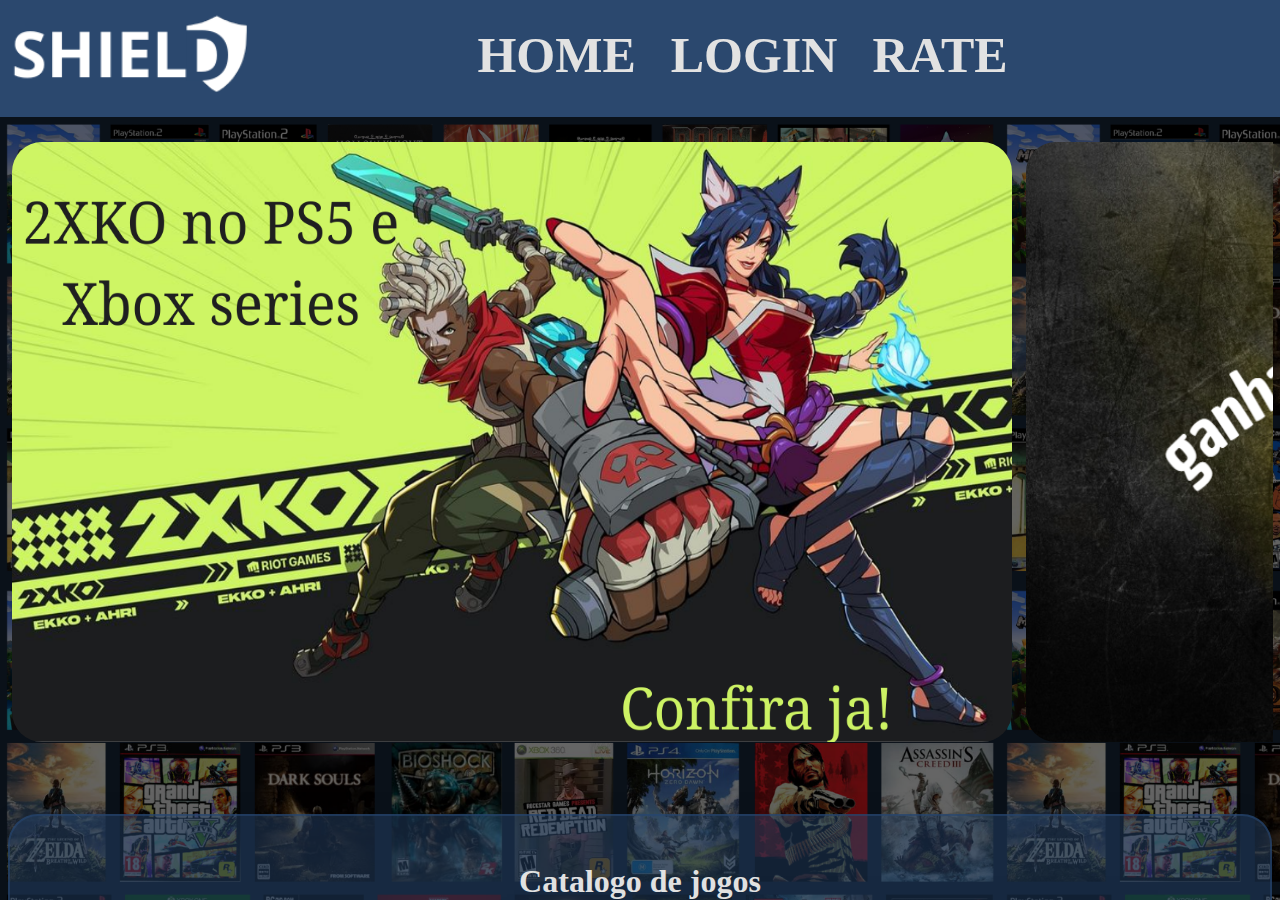
<file: index.html>
<!DOCTYPE html>
<html lang="pt-br">
<head>
    <meta charset="UTF-8">
    <meta name="viewport" content="width=device-width, initial-scale=1.0">
    <title>Shield</title>
    <link rel="icon" href="img/icon.png">
</head>

<frameset rows="13%, *" border="0px" noresize>
    <frame src="nav.html" name="nav">
    <frame src="home.html" name="article">
</frameset>

</html>
</file>
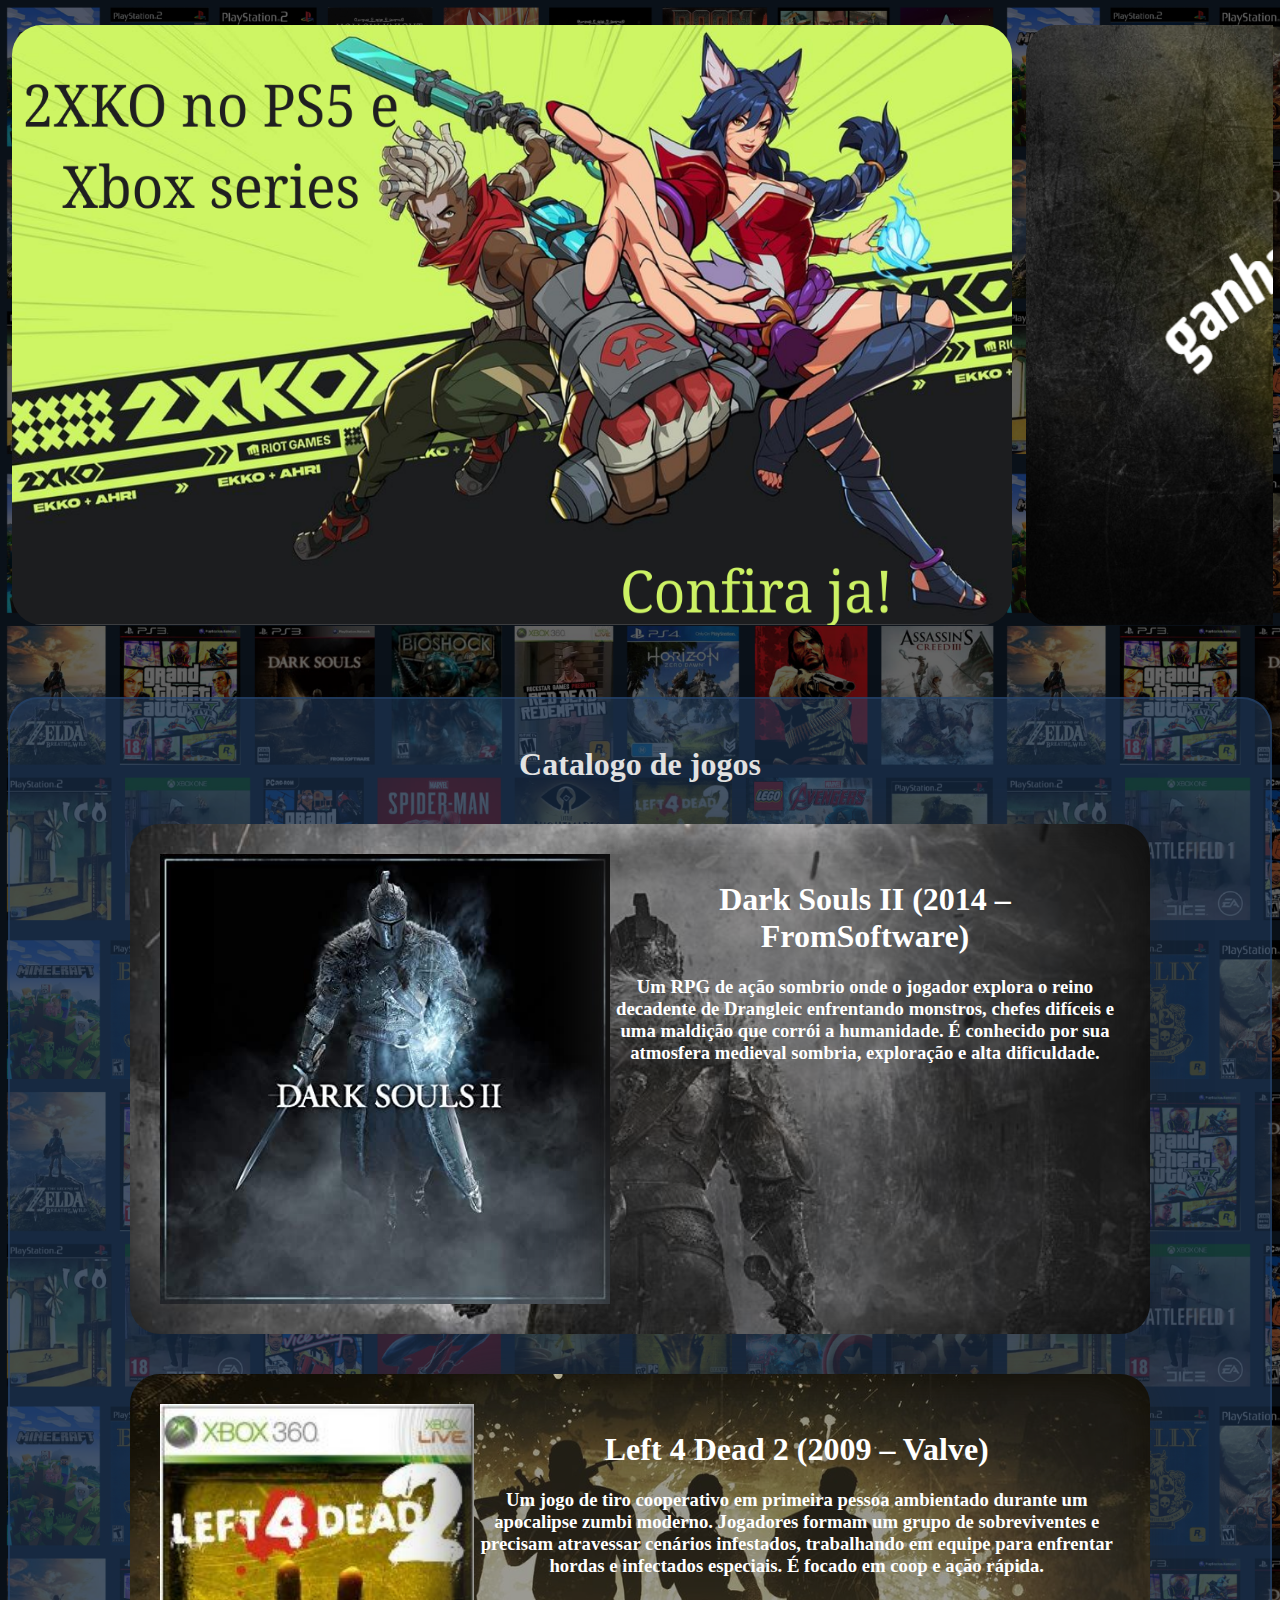
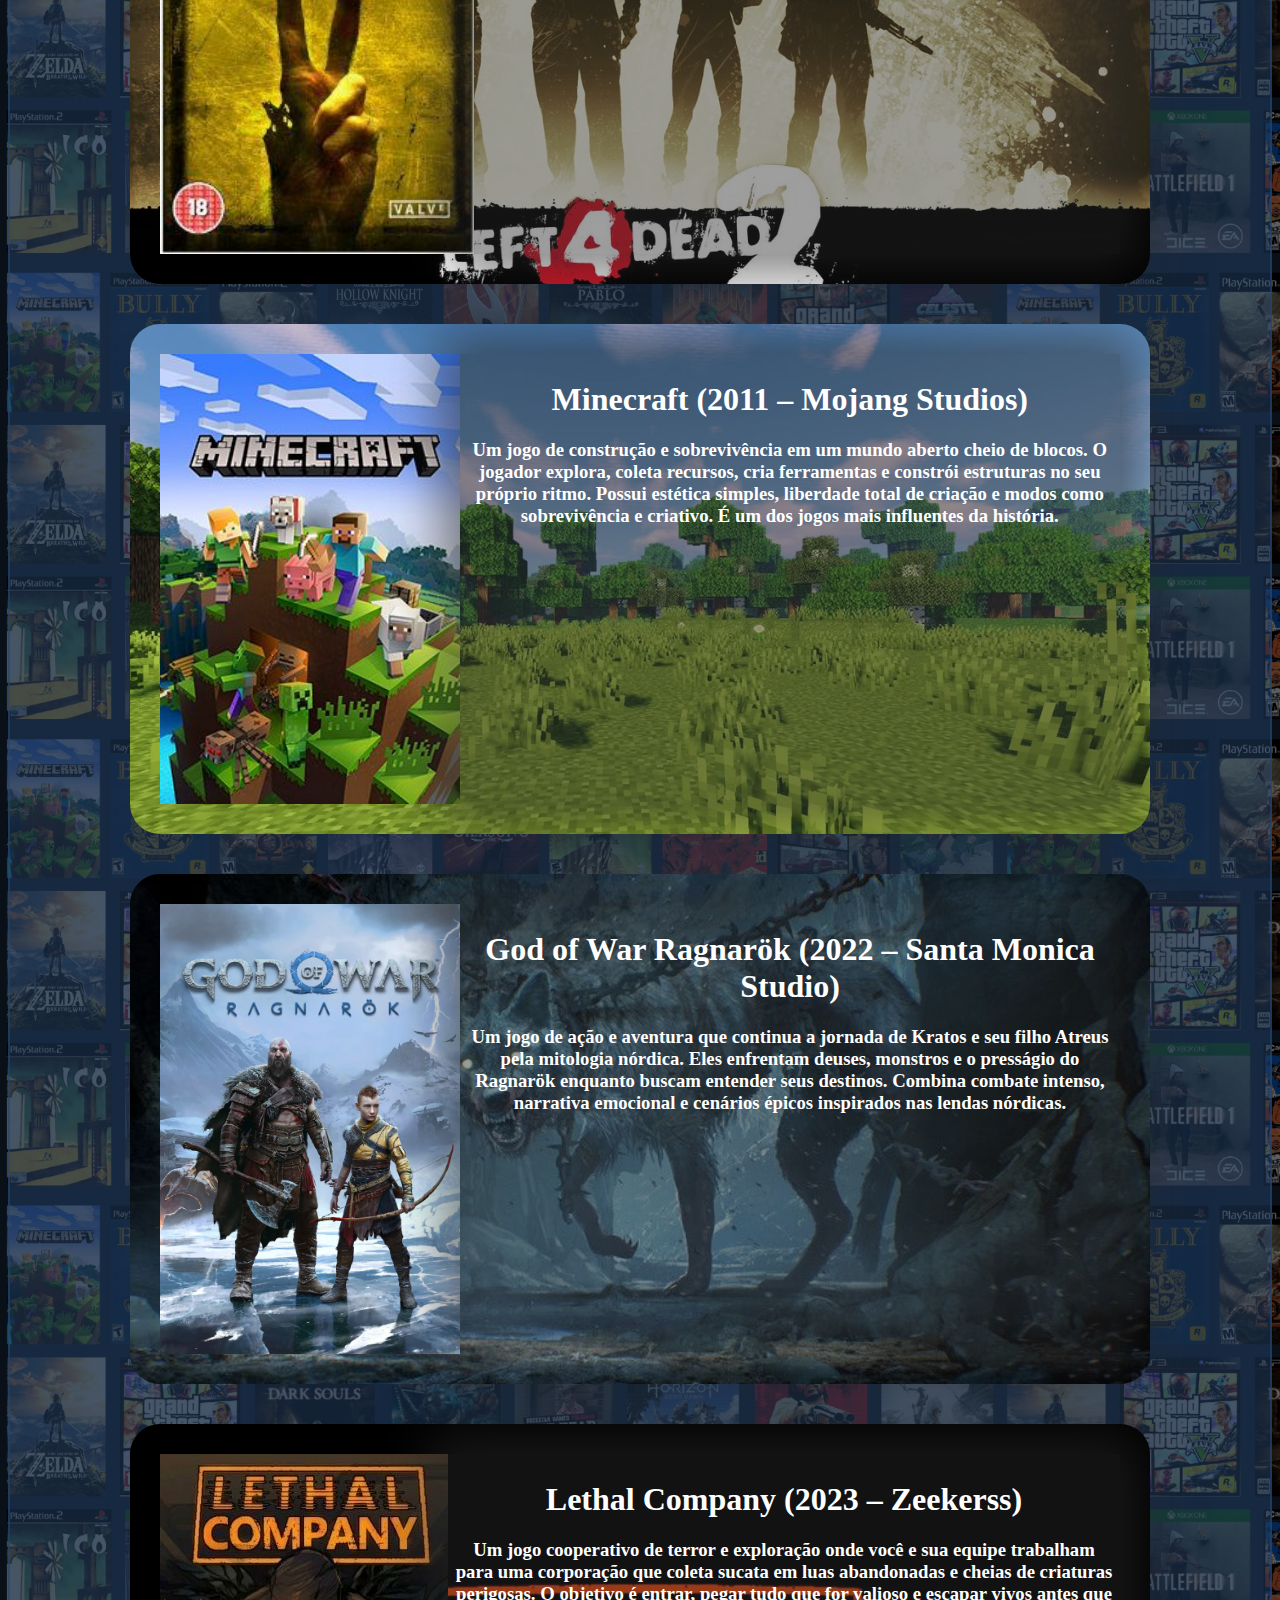
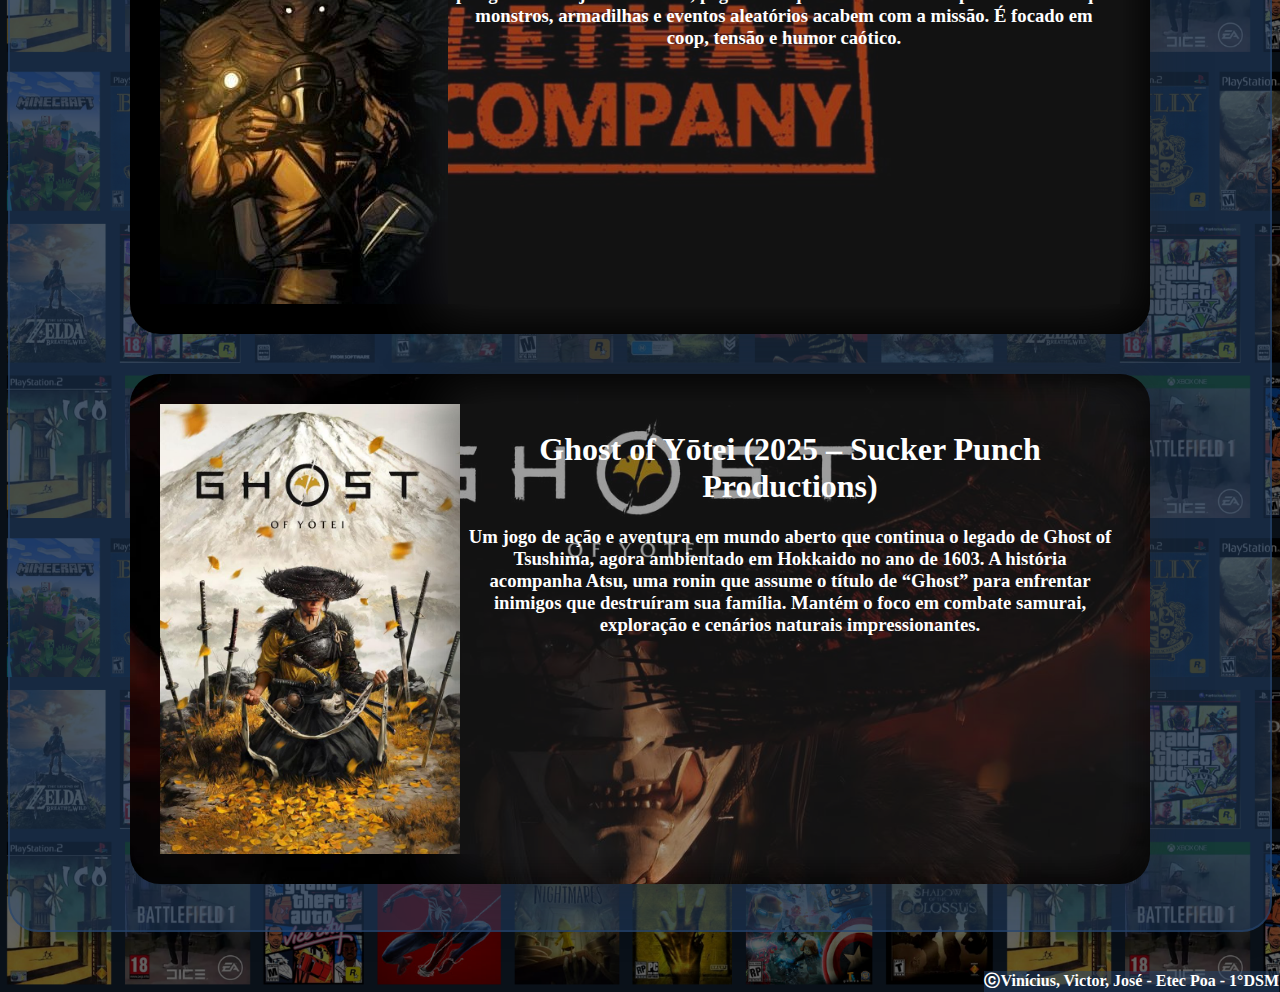
<file: home.html>
<!DOCTYPE html>
<html lang="pt-br">
<head>
    <meta charset="UTF-8">
    <meta name="viewport" content="width=device-width, initial-scale=1.0">
    <title>Document</title>
</head>

<link rel="stylesheet" href="index.css">
<body>

<header>
    <div class="carrossel">
        <div class="grupoC">
            <a target="_blank" href="https://www.gamevicio.com/noticias/2025/12/2xko-ps5-xbox-series-janeiro-2026/"><img src="img/carrosel/2xko.png" alt=""></a>
            <a target="_blank" href="https://store.steampowered.com/news/app/550/view/2801759323340305752?l=portuguese"><img src="img/carrosel/left4Dead.png" alt=""></a>
            <a target="_blank" href="https://flowgames.gg/god-of-war-ragnarok-recebe-conteudo-em-update-gratis/"><img src="img/carrosel/godOfWar.png" alt=""></a>
            <a target="_blank" href="https://flowgames.gg/ghost-of-yotei-tem-otima-estreia-no-metacritc/"><img src="img/carrosel/ghostOfYotei.png" alt=""></a>
            <a target="_blank" href="https://pt.libertycity.net/news/gta-san-andreas/8905-trailer-de-filme-de-grand-theft-auto-san-andreas-feito-por-fs-lanado.html"><img src="img/carrosel/GTAsan.png" alt=""></a>
            <a target="_blank" href="https://flowgames.gg/lethal-company-ganha-nova-atualizacao-com-novidades/"><img src="img/carrosel/lethalCompany.png" alt=""></a>
            <a target="_blank" href="https://www.terra.com.br/gameon/plataformas-e-consoles/40-anos-de-super-mario-bros-o-jogo-que-salvou-a-industria-dos-videogames,3e0f147ae7443d20b68ddead62698d16jonxltqi.html"><img src="img/carrosel/superMarioBros.png" alt=""></a>
            <a target="_blank" href="https://viciados.net/tlof-zelda-ocarina-of-time-pode-receber-remake-breve/"><img src="img/carrosel/theLegendOfZelda.png" alt=""></a>

            <img src="img/carrosel/Mais jogos em breve....png" alt="">
            <!--Copias abaixo-->
            <a target="_blank" href="https://www.gamevicio.com/noticias/2025/12/2xko-ps5-xbox-series-janeiro-2026/"><img src="img/carrosel/2xko.png" alt=""></a>
            <a target="_blank" href="https://store.steampowered.com/news/app/550/view/2801759323340305752?l=portuguese"><img src="img/carrosel/left4Dead.png" alt=""></a>
            <a target="_blank" href="https://flowgames.gg/god-of-war-ragnarok-recebe-conteudo-em-update-gratis/"><img src="img/carrosel/godOfWar.png" alt=""></a>
            <a target="_blank" href="https://flowgames.gg/ghost-of-yotei-tem-otima-estreia-no-metacritc/"><img src="img/carrosel/ghostOfYotei.png" alt=""></a>
            <a target="_blank" href="https://pt.libertycity.net/news/gta-san-andreas/8905-trailer-de-filme-de-grand-theft-auto-san-andreas-feito-por-fs-lanado.html"><img src="img/carrosel/GTAsan.png" alt=""></a>
            <a target="_blank" href="https://flowgames.gg/lethal-company-ganha-nova-atualizacao-com-novidades/"><img src="img/carrosel/lethalCompany.png" alt=""></a>
            <a target="_blank" href="https://www.terra.com.br/gameon/plataformas-e-consoles/40-anos-de-super-mario-bros-o-jogo-que-salvou-a-industria-dos-videogames,3e0f147ae7443d20b68ddead62698d16jonxltqi.html"><img src="img/carrosel/superMarioBros.png" alt=""></a>
            <a target="_blank" href="https://viciados.net/tlof-zelda-ocarina-of-time-pode-receber-remake-breve/"><img src="img/carrosel/theLegendOfZelda.png" alt=""></a>

            <img src="img/carrosel/Mais jogos em breve....png" alt="">
        </div>
    </div>
</header>



<article>
    <div class="catalogo">
        <h1 style="color: #e2e2e2;">Catalogo de jogos</h1>

        <a href="Jogos/DarkSouls2/aaa.html">
            <div class="jogo" style="background-image: url(img/jogos/ds2.jpg); background-size: cover;">
                <img src="img/jogos/ds2PFP.jpg" alt="">
                <div class="txtJ">
                    <h1>Dark Souls II (2014 – FromSoftware)</h1>
                    <h3>Um RPG de ação sombrio onde o jogador explora o reino decadente de Drangleic enfrentando monstros, chefes difíceis e uma maldição que corrói a humanidade. É conhecido por sua atmosfera medieval sombria, exploração e alta dificuldade.</h3>
                </div>
            </div>
        </a>
        <a href="Jogos/Left4Dead/aaa.html">
            <div class="jogo" style="background-image: url(img/jogos/l4d2.jpg); background-size: cover;">
                <img src="img/jogos/l4d2PFP.jpg" alt="">
                <div class="txtJ">
                    <h1>Left 4 Dead 2 (2009 – Valve)</h1>
                    <h3>Um jogo de tiro cooperativo em primeira pessoa ambientado durante um apocalipse zumbi moderno. Jogadores formam um grupo de sobreviventes e precisam atravessar cenários infestados, trabalhando em equipe para enfrentar hordas e infectados especiais. É focado em coop e ação rápida.</h3>
                </div>
            </div>
        </a>
        <a href="Jogos/Minecraft/aaa.html">
            <div class="jogo" style="background-image: url(img/jogos/mine.jpg); background-size: cover;">
                <img src="img/jogos/minePFP.jpg" alt="">
                <div class="txtJ">
                    <h1>Minecraft (2011 – Mojang Studios)</h1>
                    <h3>Um jogo de construção e sobrevivência em um mundo aberto cheio de blocos. O jogador explora, coleta recursos, cria ferramentas e constrói estruturas no seu próprio ritmo. Possui estética simples, liberdade total de criação e modos como sobrevivência e criativo. É um dos jogos mais influentes da história.</h3>
                </div>
            </div>
        </a>
        <a href="Jogos/GoW/aaa.html">
            <div class="jogo" style="background-image: url(img/jogos/gow.jpg); background-size: cover;">
                <img src="img/jogos/gowPFP.jpg" alt="">
                <div class="txtJ">
                    <h1>God of War Ragnarök (2022 – Santa Monica Studio)</h1>
                    <h3>Um jogo de ação e aventura que continua a jornada de Kratos e seu filho Atreus pela mitologia nórdica. Eles enfrentam deuses, monstros e o presságio do Ragnarök enquanto buscam entender seus destinos. Combina combate intenso, narrativa emocional e cenários épicos inspirados nas lendas nórdicas.</h3>
                </div>
            </div>
        </a>
        <a href="Jogos/LethalCompany/aaa.html">
            <div class="jogo" style="background-image: url(img/jogos/lc.jpg); background-size: cover; background-position: center;">
                <img src="img/jogos/lcPFP.jpg" alt="">
                <div class="txtJ">
                    <h1>Lethal Company (2023 – Zeekerss)</h1>
                    <h3>Um jogo cooperativo de terror e exploração onde você e sua equipe trabalham para uma corporação que coleta sucata em luas abandonadas e cheias de criaturas perigosas. O objetivo é entrar, pegar tudo que for valioso e escapar vivos antes que monstros, armadilhas e eventos aleatórios acabem com a missão. É focado em coop, tensão e humor caótico.</h3>
                </div>
            </div>
        </a>
        <a href="Jogos/Ghost of Yotei/aaa.html">
            <div class="jogo" style="background-image: url(img/jogos/goy.jpg); background-size: cover;">
                <img src="img/jogos/goyPFP.jpg" alt="">
                <div class="txtJ">
                    <h1>Ghost of Yōtei (2025 – Sucker Punch Productions)</h1>
                    <h3>Um jogo de ação e aventura em mundo aberto que continua o legado de Ghost of Tsushima, agora ambientado em Hokkaido no ano de 1603. A história acompanha Atsu, uma ronin que assume o título de “Ghost” para enfrentar inimigos que destruíram sua família. Mantém o foco em combate samurai, exploração e cenários naturais impressionantes.</h3>
                </div>
            </div>
        </a>
    </div>
</article>

<br>    
<h4>ⓒVinícius, Victor, José - Etec Poa - 1°DSM</h4>

</body>
</html>
</file>
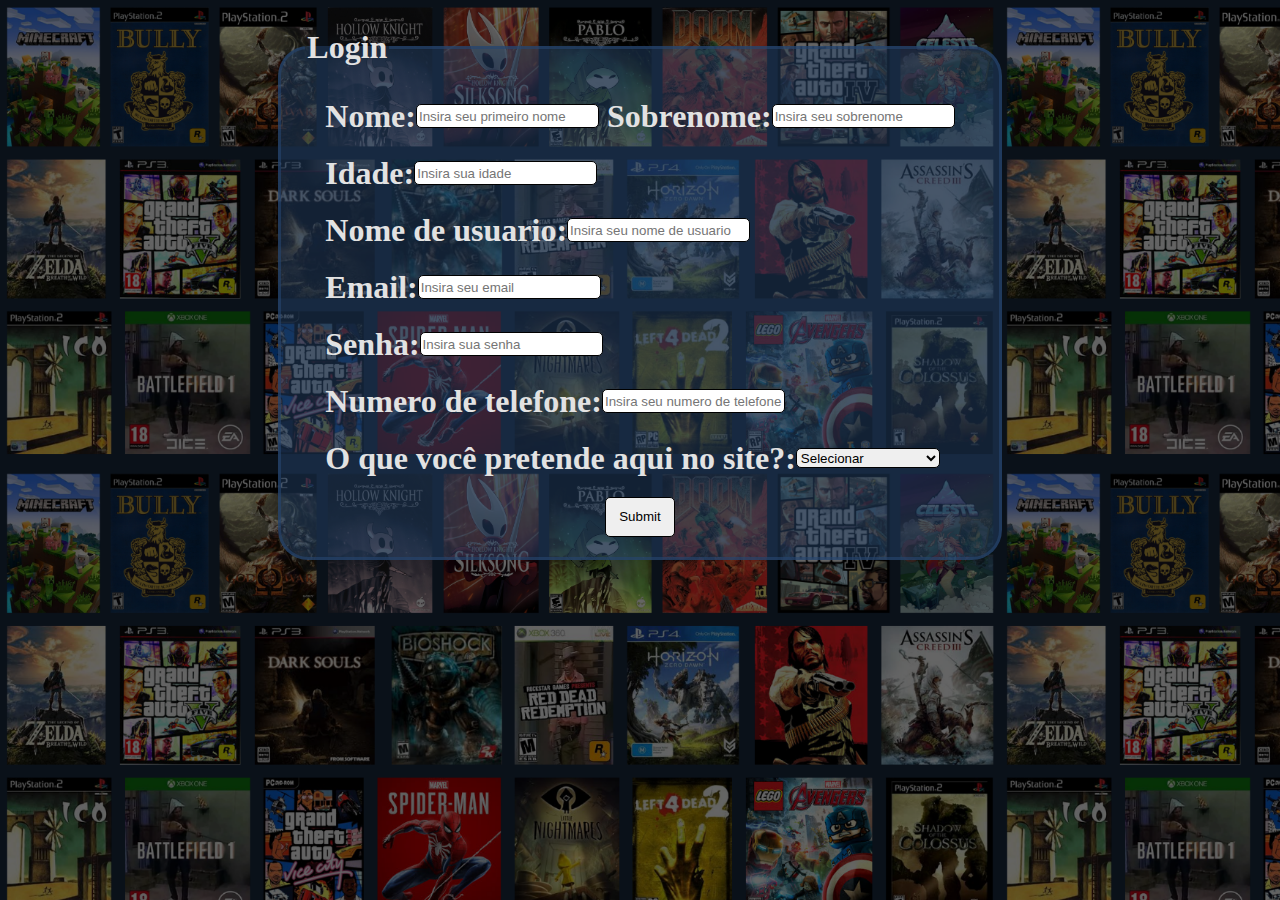
<file: login.html>
<!DOCTYPE html>
<html lang="en">

<head>
    <meta charset="UTF-8">
    <meta name="viewport" content="width=device-width, initial-scale=1.0">
    <title>Document</title>
</head>
<style>
    body {
        background-image: url(img/beck.png);
        background-size: 1000px;
    }

    .container {
        display: flex;
        flex-direction: column;
        align-items: center;
        justify-content: center;
    }

    fieldset {
        background-color: #26456e79;
        border: solid #26456e9f 3px;
        border-radius: 30px;
        color: #e2e2e2;
    }

    form {
        gap: 30px;
    }

    input,
    select {
        width: auto;
        height: 20px;

        border-radius: 5px;
        border: solid black 1px;
        transition: all ease 0.5s;
    }

    .pergunta {
        display: flex;
        align-items: center;

        margin: 20px;
        border-radius: 10px;
    }

    .botao {
        display: flex;
        justify-self: center;
        width: 70px;
        height: 40px;
    }

    .botao:hover {
        background-color: rgb(180, 180, 180);
        width: 80px;
        height: 50px;
    }

    .botao:active {
        transform: scale(1.1);
    }
</style>

<body>

    <!--Background estilo netflix, com a capa da varios jogos-->

    <div class="container">
        <h1>
            <fieldset>
                <legend>Login</legend>
                <form action="home.html">

                    <div class="pergunta">
                        <label for="nome">Nome: </label>
                        <input type="text" id="nome" placeholder="Insira seu primeiro nome" required>
                        &nbsp
                        <label for="Snome">Sobrenome: </label>
                        <input type="text" id="Snome" placeholder="Insira seu sobrenome" required>
                    </div>
                    <div class="pergunta">
                        <label for="idade">Idade: </label>
                        <input type="number" id="idade" placeholder="Insira sua idade" required>
                    </div>
                    <div class="pergunta">
                        <label for="nomeUS">Nome de usuario: </label>
                        <input type="text" id="nomeUS" placeholder="Insira seu nome de usuario" required>
                    </div>
                    <div class="pergunta">
                        <label for="email">Email: </label>
                        <input type="email" id="email" placeholder="Insira seu email" required>
                    </div>
                    <div class="pergunta">
                        <label for="senha">Senha: </label>
                        <input type="password" id="senha" placeholder="Insira sua senha" required>
                    </div>
                    <div class="pergunta">
                        <label for="telefone">Numero de telefone: </label>
                        <input type="tel" id="telefone" placeholder="Insira seu numero de telefone" required>
                    </div>
                    <div class="pergunta">
                        <label for="intencao">O que você pretende aqui no site?: </label>
                        <select name="intencao" id="intencao">
                            <option value="vazio" selected disabled>Selecionar</option>
                            <option value="leitor">Apenas ver</option>
                            <option value="avaliador">Deixar minhas notas</option>
                            <option value="ambos">Ambos</option>
                        </select>
                    </div>
                    <div>
                        <input class="botao" type="submit" placeholder="Enviar">
                    </div>
                </form>
            </fieldset>
        </h1>
    </div>

</body>

</html>
</file>
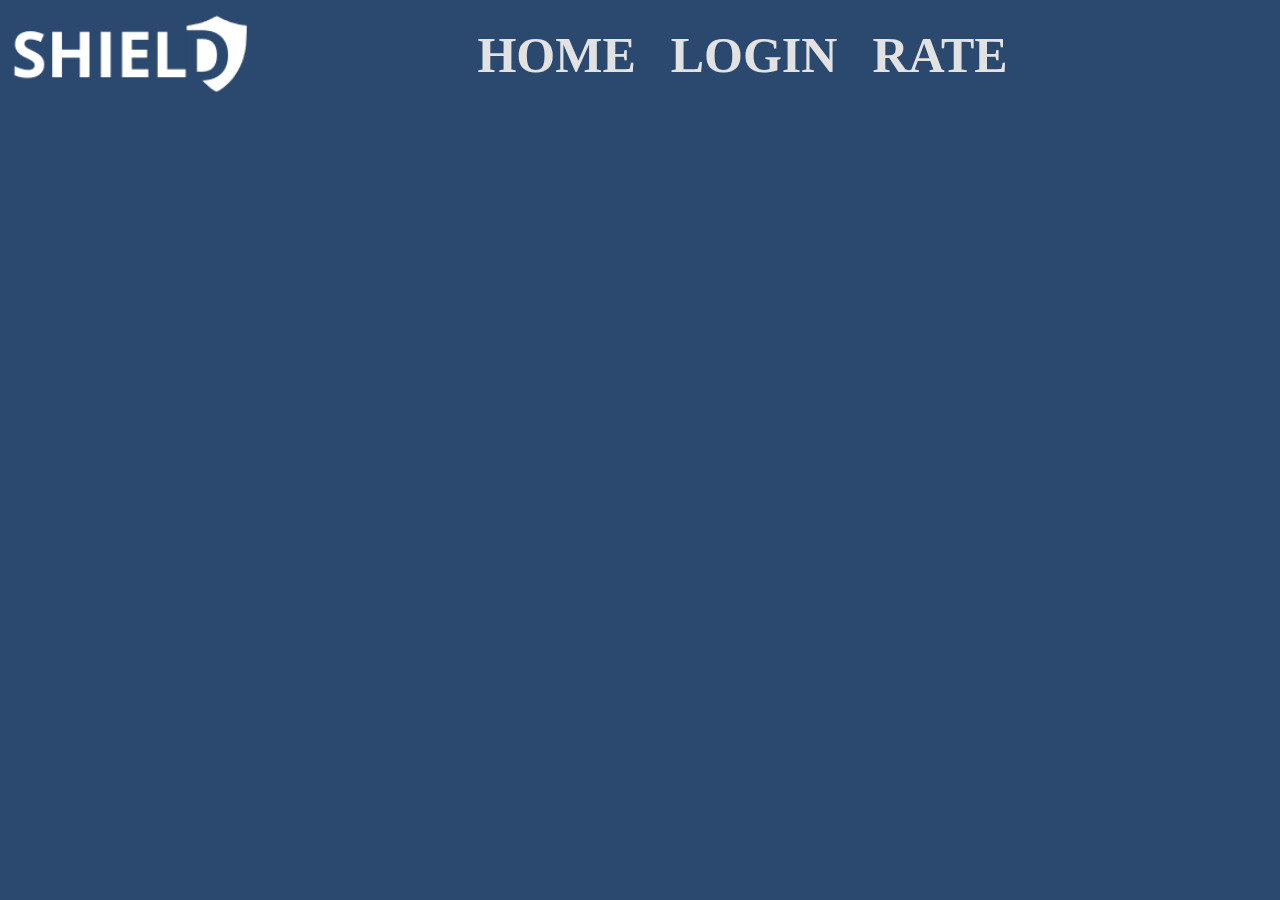
<file: nav.html>
<!DOCTYPE html>
<html lang="en">
<head>
    <meta charset="UTF-8">
    <meta name="viewport" content="width=device-width, initial-scale=1.0">
    <title>Document</title>

</head>
<style>
* {
    margin: 0px;
    padding: 0px;
}
body {
    background-color: #2b486e;
}
.container {
    position: fixed;
    display: flex;
    flex-direction: row;
    align-items: center;
    gap: 5%;
    margin: 1%;

    width: 92%;
    height: auto;

}
.logo {
    margin-left: 2%;
    transform: scale(1.1);
}
.links {
    width: 90%;
    display: flex;
    gap: 35px;
    justify-content: center;
    font-size: 23px;   
    text-decoration: none;
}
a, a:active, a:visited {
    text-decoration: none;
    color: #e2e2e2;
    font-size: 50px;
    font-weight: bolder;
    transition: all ease 0.5s;
}
a:hover {
    color: #ffd518;
    transform: scale(1.2);
}
</style>

<body>
    
<div class="container">
    <div><img src="img/Shield.png" alt="" class="logo"></div>
    <div class="links">
        <a href="home.html" target="article">HOME</a>
        <a href="login.html" target="article">LOGIN</a>
        <a href="rate.html" target="article">RATE</a>
    </div>
</div>

</body>
</html>
</file>
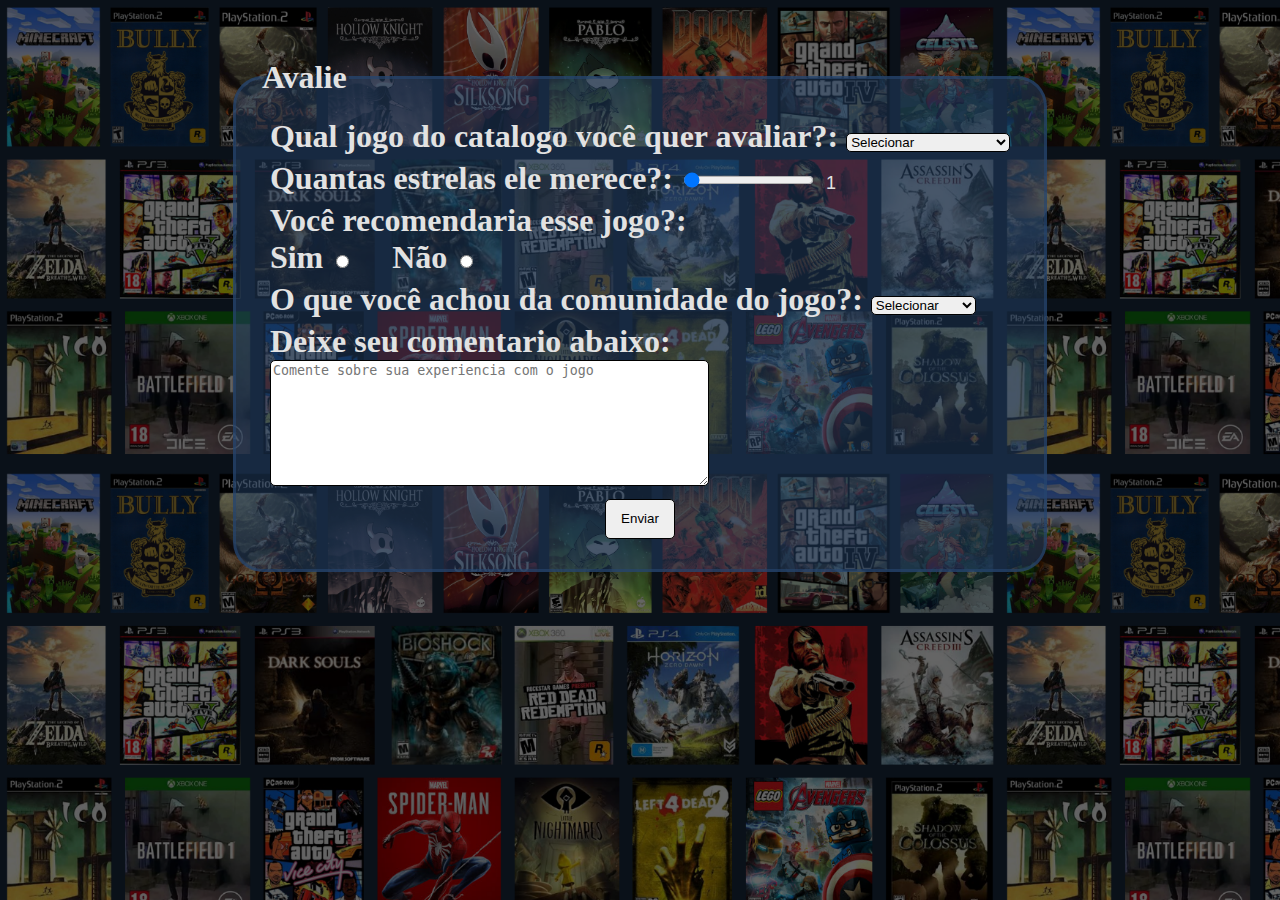
<file: rate.html>
<!DOCTYPE html>
<html lang="en">
<head>
    <meta charset="UTF-8">
    <meta name="viewport" content="width=device-width, initial-scale=1.0">
    <title>Document</title>
</head>
<style>
    body {
        background-image: url(img/beck.png);
        background-size: 1000px;
    }
    .container {
        display: flex;
        align-items: center;
        justify-content: center;
        margin: 3%;
    }
    h1 {
        color: #e2e2e2;
    }
    fieldset {
        background-color: #26456e79;
        border: solid #26456e9f 3px;
        border-radius: 30px;
    }
    form {
        margin: 10px;
        gap: 5px;
        display: flex;
        flex-direction: column;
    }
    .estrelas {
        background-color: rgba(255, 255, 255, 0);
        border: none;
        color: #e2e2e2;
        font-size: large;
        width: 20px;
    }
    input, textarea, select {
        border: solid black 1px;
        border-radius: 5px;
    }
    .botao {
        display: flex;
        justify-self: center;
        width: 70px;
        height: 40px;

        transition: all ease 0.5s;
    }

    .botao:hover {
        background-color: rgb(180, 180, 180);
        width: 80px;
        height: 50px;
    }

    .botao:active {
        transform: scale(1.1);
    }
</style>
<body>
    
    <div class="container"> <h1>
        <fieldset>
            <legend>Avalie</legend>
            <form action="">

                <div class="perguntas">
                    <label for="jogo">Qual jogo do catalogo você quer avaliar?: </label>
                    <select name="jogo" id="jogo" required>
                        <option value="default" selected disabled>Selecionar</option>
                        <optgroup label="Ação">
                            <option value="godOfWarRagnarok">God of war Ragnarok</option>
                            <option value="darkSouls2">Dark souls II</option>
                            <option value="ghostOfYotei">Ghost of yotei</option>
                            <option value="default" disabled>Mais em breve...</option>
                        </optgroup>
                        <optgroup label="Sandbox">
                            <option value="minecraft">Minecraft</option>
                            <option value="default" disabled>Mais em breve...</option>
                        </optgroup>
                        <optgroup label="FPS">
                            <option value="left4Dead2">Left 4 dead 2</option>
                            <option value="default" disabled>Mais em breve...</option>
                        </optgroup>
                        <optgroup label="Terror">
                            <option value="lethalCompany">Lethal company</option>
                            <option value="default" disabled>Mais em breve...</option>
                        </optgroup>
                    </select>
                </div>
                <div class="perguntas">
                    <label for="estrelas">Quantas estrelas ele merece?:</label>
                    <input type="range" id="estrelas" min="1" max="5" value="1" step="1" oninput="display.value=value" onchange="display.value=value" required>
                    <input type="text" id="display" value="1" class="estrelas" readonly>
                </div>
                <div class="perguntas">
                    <label for="recomenda">Você recomendaria esse jogo?: </label>
                    <br> 
                    <label for="recS">Sim</label> <input type="radio" id="recS" name="recomenda">
                    &nbsp &nbsp
                    <label for="recN">Não</label> <input type="radio" id="recN" name="recomenda">
                </div>
                <div class="perguntas">
                    <label for="comunidade">O que você achou da comunidade do jogo?: </label>
                    <select name="comunidade" id="comunidade" required>
                        <option value="default" selected disabled>Selecionar</option>
                        <option value="MTboa">Acolhedora</option>
                        <option value="boa">Tranquila</option>
                        <option value="neutro">Neutro</option>
                        <option value="ruim">Desagradavel</option>
                        <option value="MTruim">Toxica</option>
                    </select>
                </div>

                <div class="perguntas">
                    <label for="textao">Deixe seu comentario abaixo:</label>
                    <br>
                    <textarea name="textao" id="textao" rows="8" cols="52" placeholder="Comente sobre sua experiencia com o jogo" required></textarea>
                </div>
                <div>
                    <input type="submit" class="botao" value="Enviar">
                </div>

            </form>
        </fieldset>
    </h1> </div>

</body>
</html>
</file>
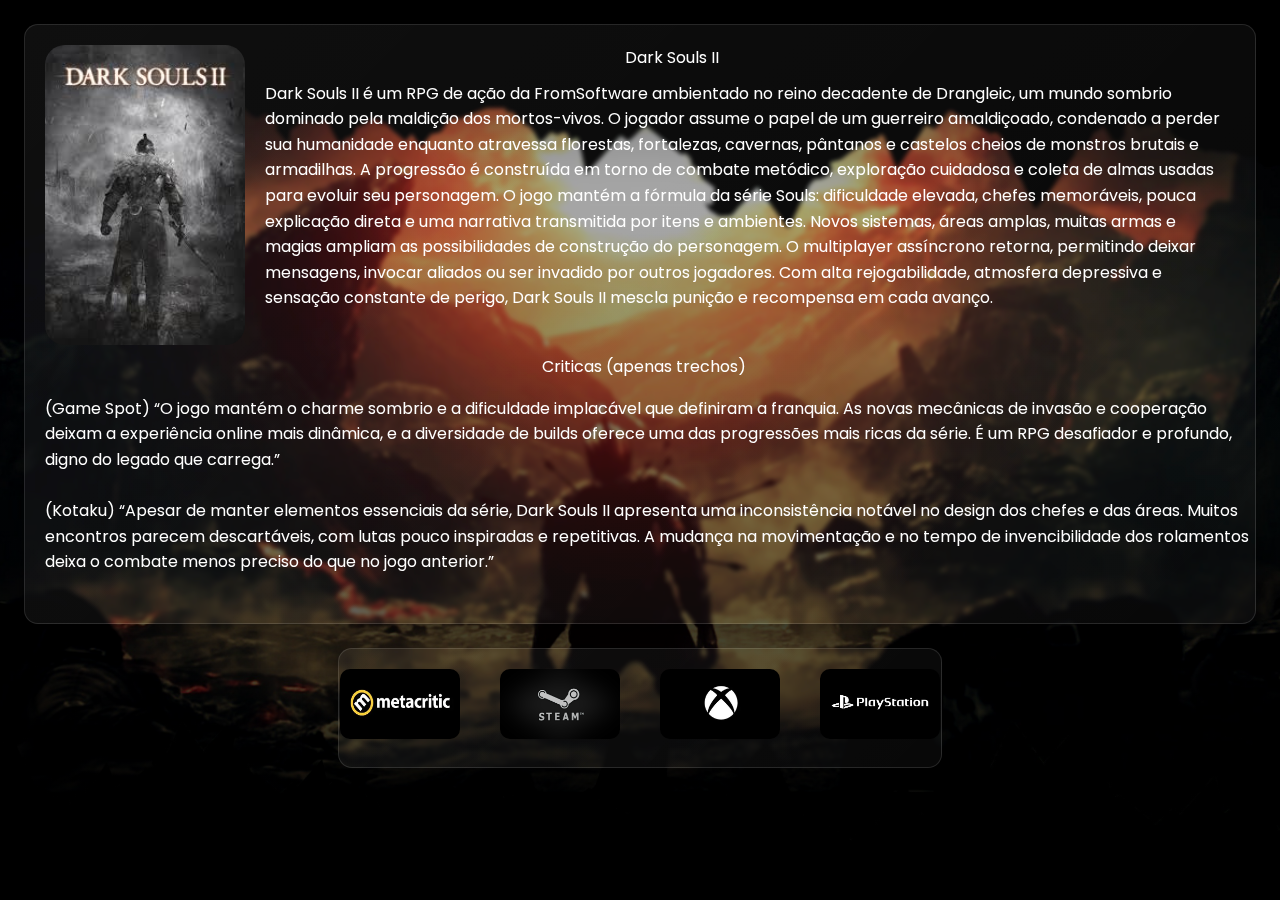
<file: Jogos/DarkSouls2/aaa.html>
<!DOCTYPE html>
<html lang="en">
<head>
    <link rel="stylesheet" href="aaa.css">
    <meta charset="UTF-8">
    <meta name="viewport" content="width=device-width, initial-scale=1.0">
    <title>Document</title>
</head>
<style>
body {
  margin: 0;

  background-image:
    linear-gradient(
      to bottom,
      rgba(0, 0, 0, 0.2) 0%,
      rgba(0, 0, 0, 0.85) 100%
    ),
   /* imagem de fundo */
    url("ds2.jpg");

  background-size: cover; 
  background-repeat: no-repeat;
  background-attachment: fixed; 
  background-position: center;
}
</style>
<body>
    <div class="container-2">
        <div>
        <img src="capa.jfif" alt="">
        </div>
        <div class="text">
          <p style="margin-left: 360px;">Dark Souls II</p>
          <p style="margin-top: 10px;">Dark Souls II é um RPG de ação da FromSoftware ambientado no reino decadente de Drangleic, um mundo sombrio dominado pela maldição dos mortos-vivos. O jogador assume o papel de um guerreiro amaldiçoado, condenado a perder sua humanidade enquanto atravessa florestas, fortalezas, cavernas, pântanos e castelos cheios de monstros brutais e armadilhas. A progressão é construída em torno de combate metódico, exploração cuidadosa e coleta de almas usadas para evoluir seu personagem. O jogo mantém a fórmula da série Souls: dificuldade elevada, chefes memoráveis, pouca explicação direta e uma narrativa transmitida por itens e ambientes. Novos sistemas, áreas amplas, muitas armas e magias ampliam as possibilidades de construção do personagem. O multiplayer assíncrono retorna, permitindo deixar mensagens, invocar aliados ou ser invadido por outros jogadores. Com alta rejogabilidade, atmosfera depressiva e sensação constante de perigo, Dark Souls II mescla punição e recompensa em cada avanço.</p>
        </div>
        <div class="titulo"><p>Criticas (apenas trechos)</p></div>
        <div class="text-2">
          <!-- n sei arrumar por isso to usando position absolute KKKKKKKKKKKKKKKKKKKKKKK-->
            <p>(Game Spot) “O jogo mantém o charme sombrio e a dificuldade implacável que definiram a franquia. As novas mecânicas de invasão e cooperação deixam a experiência online mais dinâmica, e a diversidade de builds oferece uma das progressões mais ricas da série. É um RPG desafiador e profundo, digno do legado que carrega.”</p> <br>
            <p>(Kotaku) “Apesar de manter elementos essenciais da série, Dark Souls II apresenta uma inconsistência notável no design dos chefes e das áreas. Muitos encontros parecem descartáveis, com lutas pouco inspiradas e repetitivas. A mudança na movimentação e no tempo de invencibilidade dos rolamentos deixa o combate menos preciso do que no jogo anterior.”</p> <br>
        </div>
    </div>
    <div class="container-3">
        <a href="https://www.metacritic.com/game/dark-souls-ii/" target="_blank"><img src="R3.webp" alt=""></a>
        <a href="https://store.steampowered.com/app/236430/DARK_SOULS_II/" target="_blank"><img src="R.png" alt=""></a>
        <a href="https://www.xbox.com/pt-br/games/store/DARK-SOULS-II-Scholar-of-the-First-Sin/" target="_blank"><img src="R4.webp" alt=""></a>
        <a href="https://store.playstation.com/pt-br/product/UP0700-CUSA01760_00-DARKSOULS2000003"><img src="R5.webp" alt=""></a>
    </div>
</body>
</html>
</file>
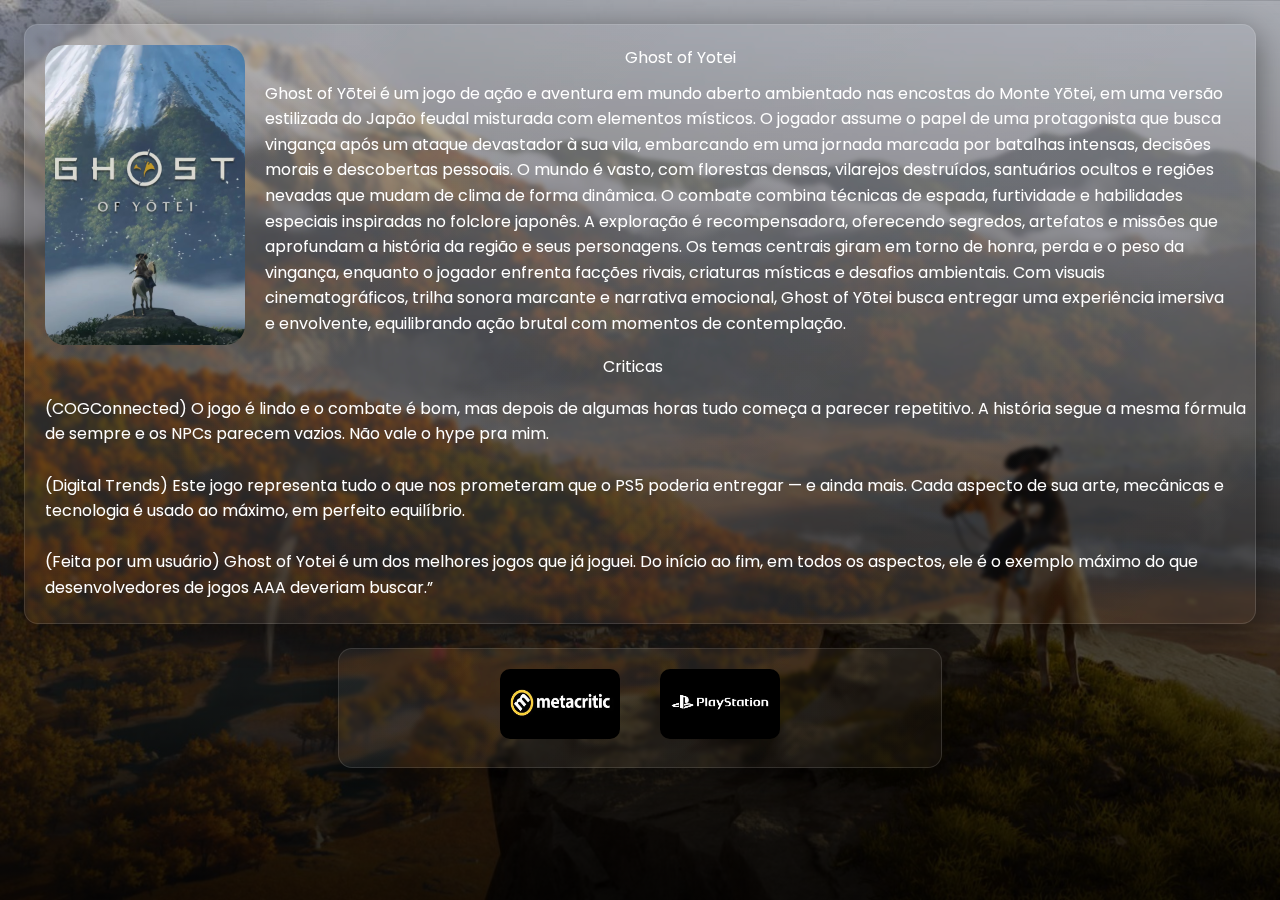
<file: Jogos/Ghost of Yotei/aaa.html>
<!DOCTYPE html>
<html lang="en">
<head>
    <link rel="stylesheet" href="aaa.css">
    <meta charset="UTF-8">
    <meta name="viewport" content="width=device-width, initial-scale=1.0">
    <title>Document</title>
</head>
<style>
body {
  margin: 0;

  background-image:
    linear-gradient(
      to bottom,
      rgba(0, 0, 0, 0.2) 0%,
      rgba(0, 0, 0, 0.85) 100%
    ),
   /* imagem de fundo */
    url("aaaaaaa.jpg");

  background-size: cover; 
  background-repeat: no-repeat;
  background-attachment: fixed; 
  background-position: center;
}
</style>
<body>
    <div class="container-2">
        <div>
        <img src="yotei.jpeg" alt="">
        </div>
        <div class="text">
          <p style="margin-left: 360px;">Ghost of Yotei</p>
          <p style="margin-top: 10px;">Ghost of Yōtei é um jogo de ação e aventura em mundo aberto ambientado nas encostas do Monte Yōtei, em uma versão estilizada do Japão feudal misturada com elementos místicos. O jogador assume o papel de uma protagonista que busca vingança após um ataque devastador à sua vila, embarcando em uma jornada marcada por batalhas intensas, decisões morais e descobertas pessoais. O mundo é vasto, com florestas densas, vilarejos destruídos, santuários ocultos e regiões nevadas que mudam de clima de forma dinâmica. O combate combina técnicas de espada, furtividade e habilidades especiais inspiradas no folclore japonês. A exploração é recompensadora, oferecendo segredos, artefatos e missões que aprofundam a história da região e seus personagens. Os temas centrais giram em torno de honra, perda e o peso da vingança, enquanto o jogador enfrenta facções rivais, criaturas místicas e desafios ambientais. Com visuais cinematográficos, trilha sonora marcante e narrativa emocional, Ghost of Yōtei busca entregar uma experiência imersiva e envolvente, equilibrando ação brutal com momentos de contemplação.</p>
        </div>
        <div class="titulo"><p>Criticas</p></div>
        <div class="text-2">
          <!-- n sei arrumar por isso to usando position absolute KKKKKKKKKKKKKKKKKKKKKKK-->
            <p>(COGConnected) O jogo é lindo e o combate é bom, mas depois de algumas horas tudo começa a parecer repetitivo. A história segue a mesma fórmula de sempre e os NPCs parecem vazios. Não vale o hype pra mim.</p> <br>
            <p>(Digital Trends) Este jogo representa tudo o que nos prometeram que o PS5 poderia entregar — e ainda mais. Cada aspecto de sua arte, mecânicas e tecnologia é usado ao máximo, em perfeito equilíbrio.</p> <br>
            <p>(Feita por um usuário) Ghost of Yotei é um dos melhores jogos que já joguei. Do início ao fim, em todos os aspectos, ele é o exemplo máximo do que desenvolvedores de jogos AAA deveriam buscar.”</p>
        </div>
    </div>
    <div class="container-3">
        <a href="https://www.metacritic.com/game/ghost-of-yotei/?platform=playstation-5" target="_blank"><img src="R3.webp" alt=""></a>
        <a href="https://www.playstation.com/pt-br/games/ghost-of-yotei/" target="_blank"><img src="R5.webp" alt=""></a>
    </div>
</body>
</html>
</file>
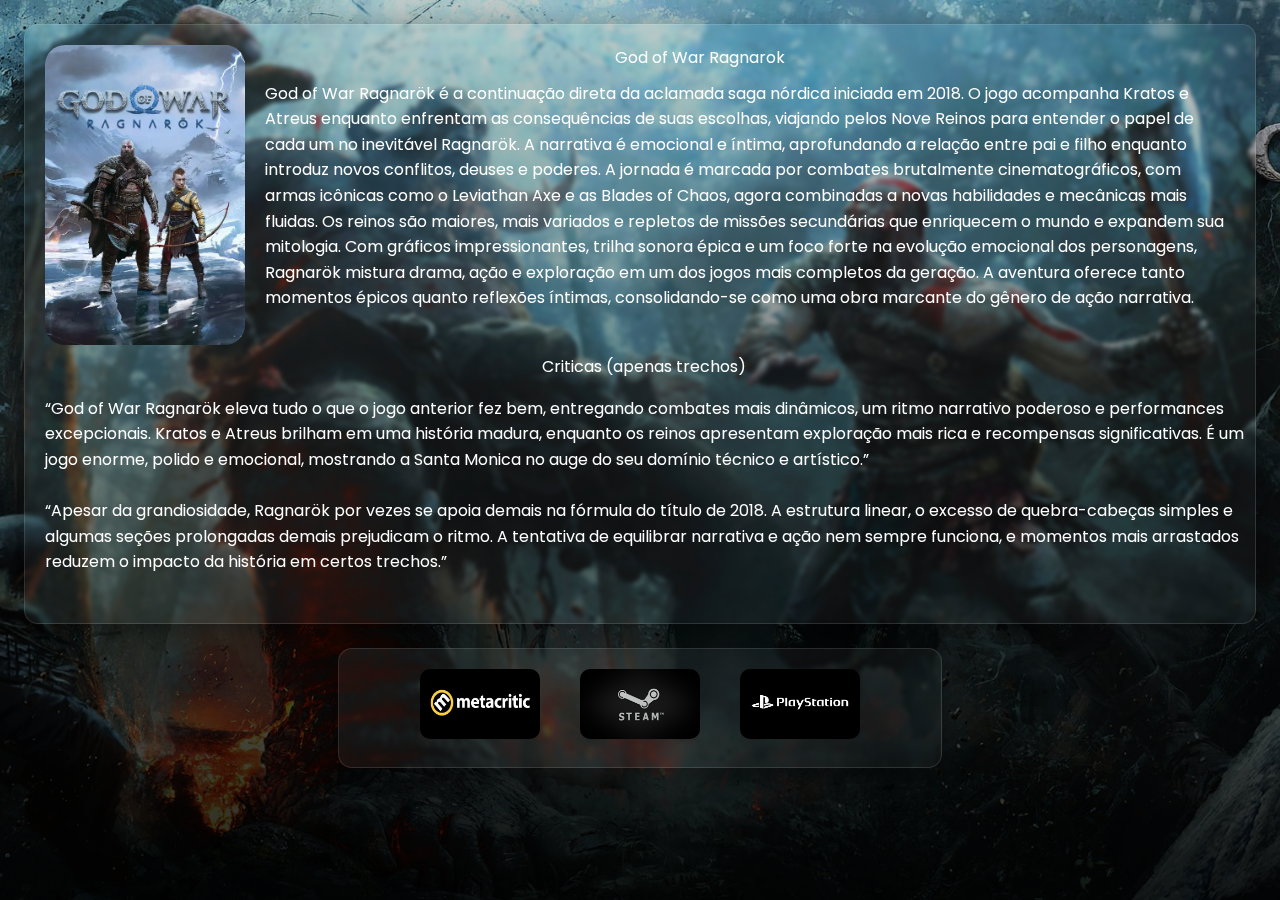
<file: Jogos/GoW/aaa.html>
<!DOCTYPE html>
<html lang="en">
<head>
    <link rel="stylesheet" href="aaa.css">
    <meta charset="UTF-8">
    <meta name="viewport" content="width=device-width, initial-scale=1.0">
    <title>Document</title>
</head>
<style>
body {
  margin: 0;

  background-image:
    linear-gradient(
      to bottom,
      rgba(0, 0, 0, 0.2) 0%,
      rgba(0, 0, 0, 0.85) 100%
    ),
   /* imagem de fundo */
    url("gow.jpg");

  background-size: cover; 
  background-repeat: no-repeat;
  background-attachment: fixed; 
  background-position: center;
}
</style>
<body>
    <div class="container-2">
        <div>
        <img src="gowa.webp" alt="">
        </div>
        <div class="text">
          <p style="margin-left: 350px;">God of War Ragnarok</p>
          <p style="margin-top: 10px;">God of War Ragnarök é a continuação direta da aclamada saga nórdica iniciada em 2018. O jogo acompanha Kratos e Atreus enquanto enfrentam as consequências de suas escolhas, viajando pelos Nove Reinos para entender o papel de cada um no inevitável Ragnarök. A narrativa é emocional e íntima, aprofundando a relação entre pai e filho enquanto introduz novos conflitos, deuses e poderes. A jornada é marcada por combates brutalmente cinematográficos, com armas icônicas como o Leviathan Axe e as Blades of Chaos, agora combinadas a novas habilidades e mecânicas mais fluidas. Os reinos são maiores, mais variados e repletos de missões secundárias que enriquecem o mundo e expandem sua mitologia. Com gráficos impressionantes, trilha sonora épica e um foco forte na evolução emocional dos personagens, Ragnarök mistura drama, ação e exploração em um dos jogos mais completos da geração. A aventura oferece tanto momentos épicos quanto reflexões íntimas, consolidando-se como uma obra marcante do gênero de ação narrativa.</p>
        </div>
        <div class="titulo"><p>Criticas (apenas trechos)</p></div>
        <div class="text-2">
          <!-- n sei arrumar por isso to usando position absolute KKKKKKKKKKKKKKKKKKKKKKK-->
            <p>“God of War Ragnarök eleva tudo o que o jogo anterior fez bem, entregando combates mais dinâmicos, um ritmo narrativo poderoso e performances excepcionais. Kratos e Atreus brilham em uma história madura, enquanto os reinos apresentam exploração mais rica e recompensas significativas. É um jogo enorme, polido e emocional, mostrando a Santa Monica no auge do seu domínio técnico e artístico.”</p> <br>
            <p>“Apesar da grandiosidade, Ragnarök por vezes se apoia demais na fórmula do título de 2018. A estrutura linear, o excesso de quebra-cabeças simples e algumas seções prolongadas demais prejudicam o ritmo. A tentativa de equilibrar narrativa e ação nem sempre funciona, e momentos mais arrastados reduzem o impacto da história em certos trechos.”</p> <br>
        </div>
    </div>
    <div class="container-3">
        <a href="https://www.metacritic.com/game/god-of-war-ragnarok/" target="_blank"><img src="R3.webp" alt=""></a>
        <a href="https://store.steampowered.com/app/2322010/God_of_War_Ragnark/" target="_blank"><img src="R.png" alt=""></a>
        <a href="https://www.playstation.com/pt-br/games/god-of-war-ragnarok/" target="_blank "><img src="R5.webp" alt=""></a>
    </div>
</body>
</html>
</file>
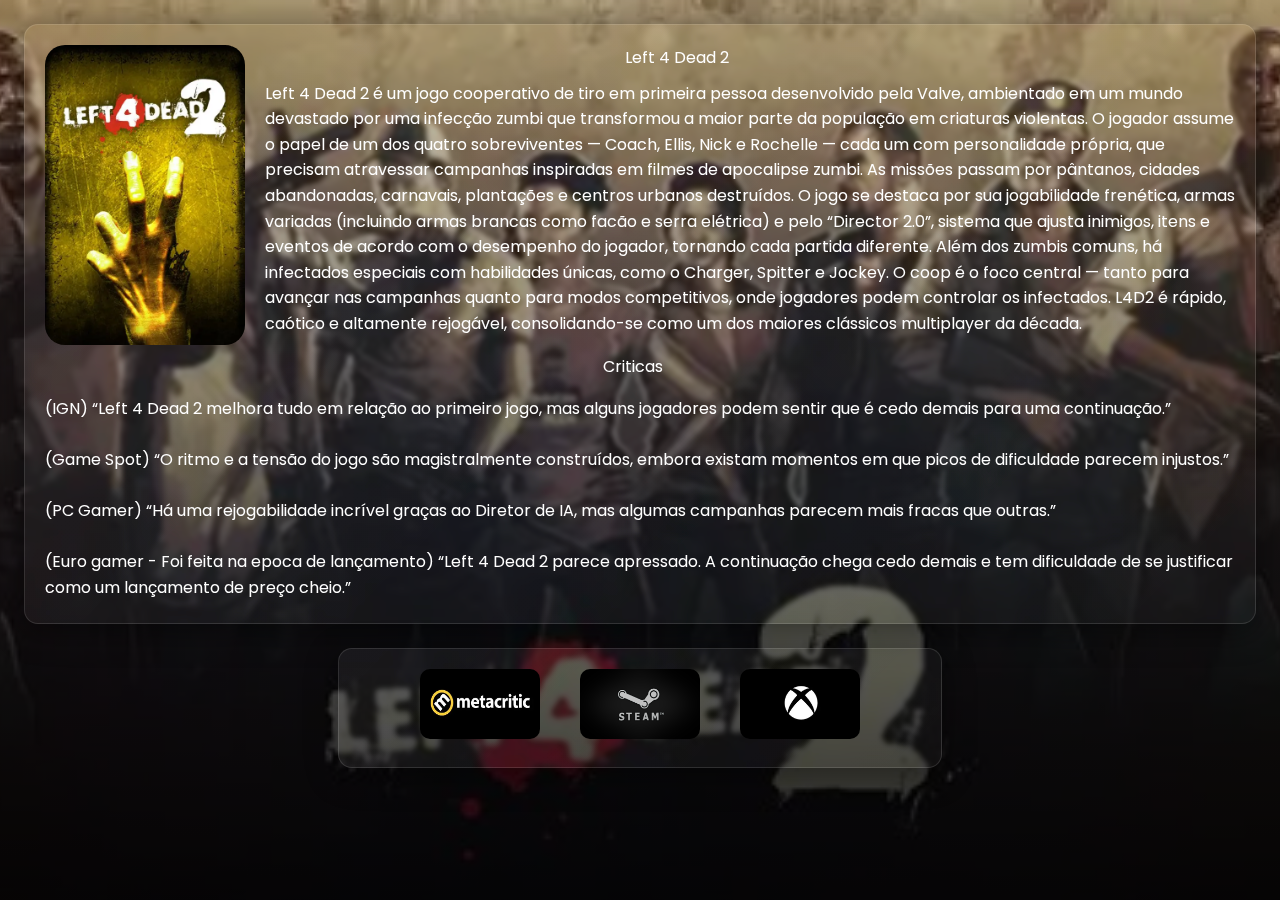
<file: Jogos/Left4Dead/aaa.html>
<!DOCTYPE html>
<html lang="en">
<head>
    <link rel="stylesheet" href="aaa.css">
    <meta charset="UTF-8">
    <meta name="viewport" content="width=device-width, initial-scale=1.0">
    <title>Document</title>
</head>
<style>
body {
  margin: 0;

  background-image:
    linear-gradient(
      to bottom,
      rgba(0, 0, 0, 0.2) 0%,
      rgba(0, 0, 0, 0.85) 100%
    ),
   /* imagem de fundo */
    url("left.webp");

  background-size: cover; 
  background-repeat: no-repeat;
  background-attachment: fixed; 
  background-position: center;
}
</style>
<body>
    <div class="container-2">
        <div>
        <img src="th.webp" alt="">
        </div>
        <div class="text">
          <p style="margin-left: 360px;">Left 4 Dead 2</p>
          <p style="margin-top: 10px;">Left 4 Dead 2 é um jogo cooperativo de tiro em primeira pessoa desenvolvido pela Valve, ambientado em um mundo devastado por uma infecção zumbi que transformou a maior parte da população em criaturas violentas. O jogador assume o papel de um dos quatro sobreviventes — Coach, Ellis, Nick e Rochelle — cada um com personalidade própria, que precisam atravessar campanhas inspiradas em filmes de apocalipse zumbi. As missões passam por pântanos, cidades abandonadas, carnavais, plantações e centros urbanos destruídos.
O jogo se destaca por sua jogabilidade frenética, armas variadas (incluindo armas brancas como facão e serra elétrica) e pelo “Director 2.0”, sistema que ajusta inimigos, itens e eventos de acordo com o desempenho do jogador, tornando cada partida diferente. Além dos zumbis comuns, há infectados especiais com habilidades únicas, como o Charger, Spitter e Jockey. O coop é o foco central — tanto para avançar nas campanhas quanto para modos competitivos, onde jogadores podem controlar os infectados. L4D2 é rápido, caótico e altamente rejogável, consolidando-se como um dos maiores clássicos multiplayer da década.</p>
        </div>
        <div class="titulo"><p>Criticas</p></div>
        <div class="text-2">
          <!-- n sei arrumar por isso to usando position absolute KKKKKKKKKKKKKKKKKKKKKKK-->
            <p>(IGN) “Left 4 Dead 2 melhora tudo em relação ao primeiro jogo, mas alguns jogadores podem sentir que é cedo demais para uma continuação.”</p> <br>
            <p>(Game Spot) “O ritmo e a tensão do jogo são magistralmente construídos, embora existam momentos em que picos de dificuldade parecem injustos.”</p> <br>
            <p>(PC Gamer) “Há uma rejogabilidade incrível graças ao Diretor de IA, mas algumas campanhas parecem mais fracas que outras.”</p> <br>
            <p> (Euro gamer - Foi feita na epoca de lançamento) “Left 4 Dead 2 parece apressado. A continuação chega cedo demais e tem dificuldade de se justificar como um lançamento de preço cheio.”</p>
        </div>
    </div>
    <div class="container-3">
        <a href="https://www.metacritic.com/game/left-4-dead-2/" target="_blank"><img src="R3.webp" alt=""></a>
        <a href="https://store.steampowered.com/app/550/Left_4_Dead_2/" target="_blank"><img src="R.png" alt=""></a>
        <a href="https://www.xbox.com/pt-pt/games/store/Left-4-Dead-2" target="_blank"><img src="R4.webp" alt=""></a>
    </div>
</body>
</html>
</file>
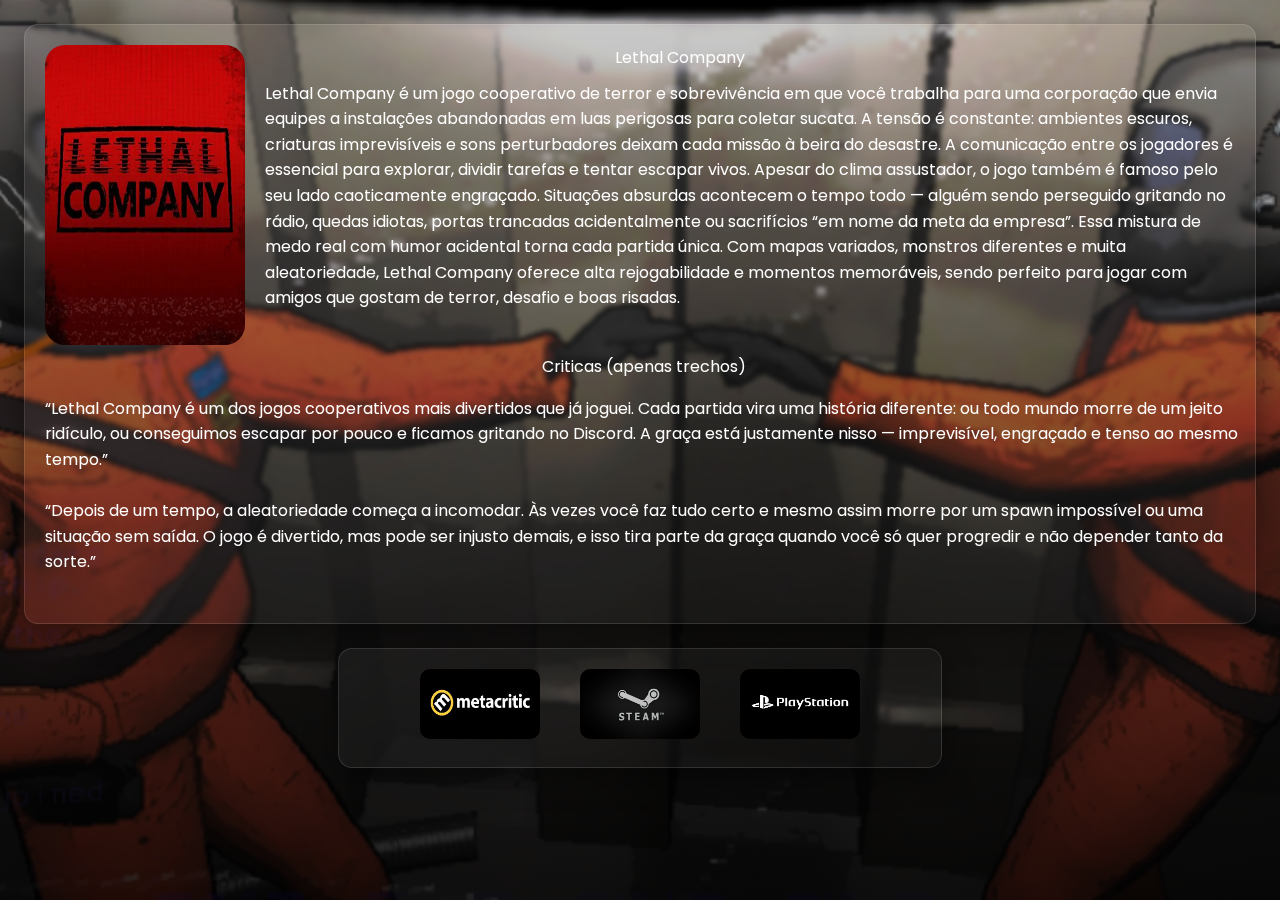
<file: Jogos/LethalCompany/aaa.html>
<!DOCTYPE html>
<html lang="en">
<head>
    <link rel="stylesheet" href="aaa.css">
    <meta charset="UTF-8">
    <meta name="viewport" content="width=device-width, initial-scale=1.0">
    <title>Document</title>
</head>
<style>
body {
  margin: 0;

  background-image:
    linear-gradient(
      to bottom,
      rgba(0, 0, 0, 0.2) 0%,
      rgba(0, 0, 0, 0.85) 100%
    ),
   /* imagem de fundo */
    url("ForTheCompany.webp");

  background-size: cover; 
  background-repeat: no-repeat;
  background-attachment: fixed; 
  background-position: center;
}
</style>
<body>
    <div class="container-2">
        <div>
        <img src="C.webp" alt="">
        </div>
        <div class="text">
          <p style="margin-left: 350px;">Lethal Company</p>
          <p style="margin-top: 10px;">Lethal Company é um jogo cooperativo de terror e sobrevivência em que você trabalha para uma corporação que envia equipes a instalações abandonadas em luas perigosas para coletar sucata. A tensão é constante: ambientes escuros, criaturas imprevisíveis e sons perturbadores deixam cada missão à beira do desastre. A comunicação entre os jogadores é essencial para explorar, dividir tarefas e tentar escapar vivos.
Apesar do clima assustador, o jogo também é famoso pelo seu lado caoticamente engraçado. Situações absurdas acontecem o tempo todo — alguém sendo perseguido gritando no rádio, quedas idiotas, portas trancadas acidentalmente ou sacrifícios “em nome da meta da empresa”. Essa mistura de medo real com humor acidental torna cada partida única.
Com mapas variados, monstros diferentes e muita aleatoriedade, Lethal Company oferece alta rejogabilidade e momentos memoráveis, sendo perfeito para jogar com amigos que gostam de terror, desafio e boas risadas.</p>
        </div>
        <div class="titulo"><p>Criticas (apenas trechos)</p></div>
        <div class="text-2">
          <!-- n sei arrumar por isso to usando position absolute KKKKKKKKKKKKKKKKKKKKKKK-->
            <p>“Lethal Company é um dos jogos cooperativos mais divertidos que já joguei. Cada partida vira uma história diferente: ou todo mundo morre de um jeito ridículo, ou conseguimos escapar por pouco e ficamos gritando no Discord. A graça está justamente nisso — imprevisível, engraçado e tenso ao mesmo tempo.”</p> <br>
            <p>“Depois de um tempo, a aleatoriedade começa a incomodar. Às vezes você faz tudo certo e mesmo assim morre por um spawn impossível ou uma situação sem saída. O jogo é divertido, mas pode ser injusto demais, e isso tira parte da graça quando você só quer progredir e não depender tanto da sorte.”</p> <br>
        </div>
    </div>
    <div class="container-3">
        <a href="https://www.metacritic.com/game/god-of-war-ragnarok/" target="_blank"><img src="R3.webp" alt=""></a>
        <a href="https://store.steampowered.com/app/2322010/God_of_War_Ragnark/" target="_blank"><img src="R.png" alt=""></a>
        <a href="https://www.playstation.com/pt-br/games/god-of-war-ragnarok/" target="_blank "><img src="R5.webp" alt=""></a>
    </div>
</body>
</html>
</file>
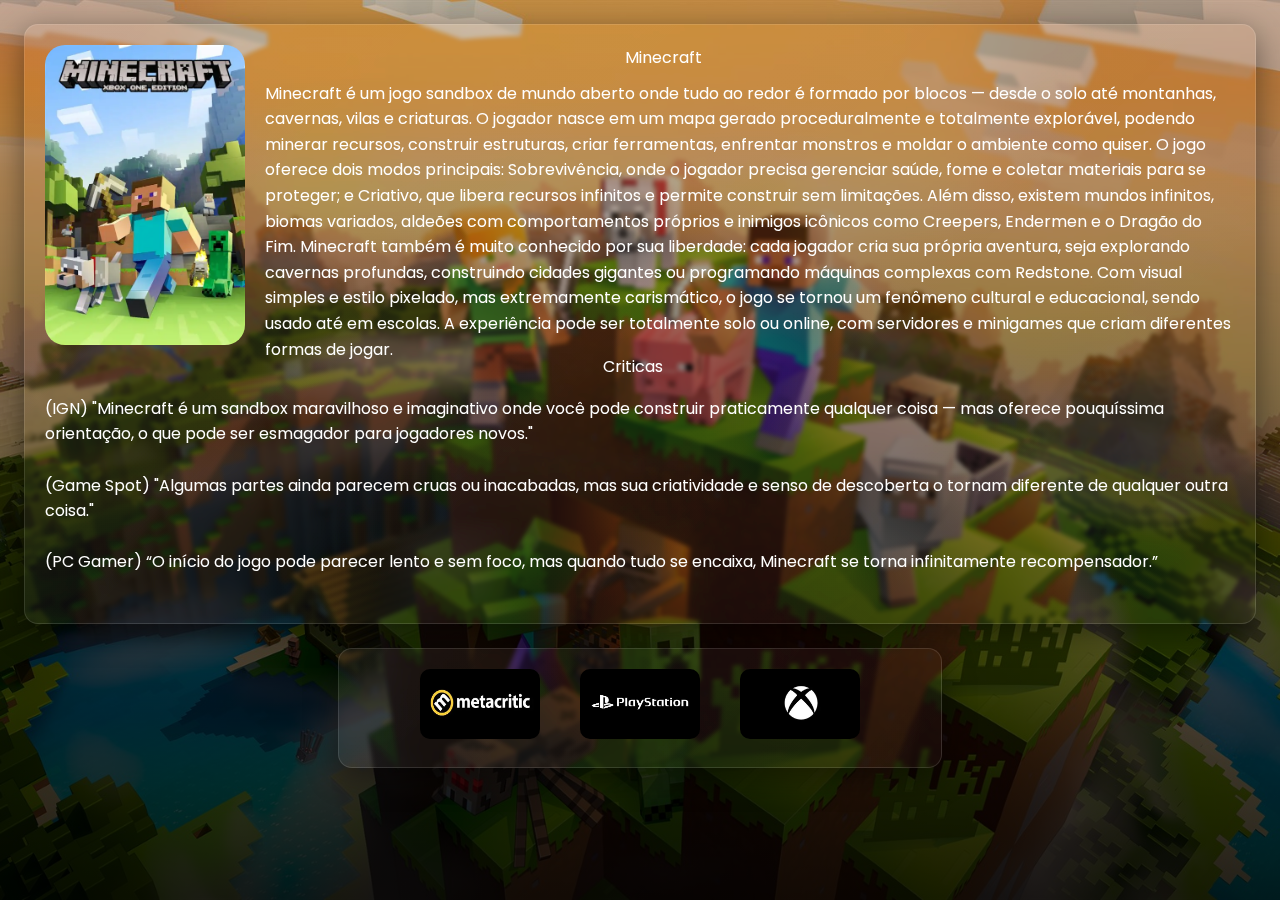
<file: Jogos/Minecraft/aaa.html>
<!DOCTYPE html>
<html lang="en">
<head>
    <link rel="stylesheet" href="aaa.css">
    <meta charset="UTF-8">
    <meta name="viewport" content="width=device-width, initial-scale=1.0">
    <title>Document</title>
</head>
<style>
body {
  margin: 0;

  background-image:
    linear-gradient(
      to bottom,
      rgba(0, 0, 0, 0.2) 0%,
      rgba(0, 0, 0, 0.85) 100%
    ),
   /* imagem de fundo */
    url("mine.jfif");

  background-size: cover; 
  background-repeat: no-repeat;
  background-attachment: fixed; 
  background-position: center;
}
</style>
<body>
    <div class="container-2">
        <div>
        <img src="mine2.webp" alt="">
        </div>
        <div class="text">
          <p style="margin-left: 360px;">Minecraft</p>
          <p style="margin-top: 10px;">Minecraft é um jogo sandbox de mundo aberto onde tudo ao redor é formado por blocos — desde o solo até montanhas, cavernas, vilas e criaturas. O jogador nasce em um mapa gerado proceduralmente e totalmente explorável, podendo minerar recursos, construir estruturas, criar ferramentas, enfrentar monstros e moldar o ambiente como quiser. O jogo oferece dois modos principais: Sobrevivência, onde o jogador precisa gerenciar saúde, fome e coletar materiais para se proteger; e Criativo, que libera recursos infinitos e permite construir sem limitações. Além disso, existem mundos infinitos, biomas variados, aldeões com comportamentos próprios e inimigos icônicos como Creepers, Endermen e o Dragão do Fim. Minecraft também é muito conhecido por sua liberdade: cada jogador cria sua própria aventura, seja explorando cavernas profundas, construindo cidades gigantes ou programando máquinas complexas com Redstone. Com visual simples e estilo pixelado, mas extremamente carismático, o jogo se tornou um fenômeno cultural e educacional, sendo usado até em escolas. A experiência pode ser totalmente solo ou online, com servidores e minigames que criam diferentes formas de jogar.</p>
        </div>
        <div class="titulo"><p>Criticas</p></div>
        <div class="text-2">
          <!-- n sei arrumar por isso to usando position absolute KKKKKKKKKKKKKKKKKKKKKKK-->
            <p>(IGN) "Minecraft é um sandbox maravilhoso e imaginativo onde você pode construir praticamente qualquer coisa — mas oferece pouquíssima orientação, o que pode ser esmagador para jogadores novos."</p> <br>
            <p>(Game Spot) "Algumas partes ainda parecem cruas ou inacabadas, mas sua criatividade e senso de descoberta o tornam diferente de qualquer outra coisa."</p> <br>
            <p>(PC Gamer) “O início do jogo pode parecer lento e sem foco, mas quando tudo se encaixa, Minecraft se torna infinitamente recompensador.”</p>
        </div>
    </div>
    <div class="container-3">
        <a href="https://www.metacritic.com/game/minecraft/" target="_blank"><img src="R3.webp" alt=""></a>
        <a href="https://www.playstation.com/pt-br/games/minecraft/" target="_blank"><img src="R5.webp" alt=""></a>
        <a href="https://www.xbox.com/pt-BR/games/minecraft" target="_blank"><img src="R4.webp" alt=""></a>
    </div>
</body>
</html>
</file>
<file: index.css>
* {
    font-weight: 600px;
}
body {
    background-image: url(img/beck.png);
    background-size: 1000px;
}
header { 
    margin-bottom: 5%;
    margin-top: 20px;
    justify-items: center;
}
.carrossel {
    width: 98.9vw;
    white-space: nowrap;
    overflow: hidden;
}
.grupoC {
    display: inline-block;
    animation: AnimCarrossel 65s linear infinite;
    img {
        margin: 5px;
        width: 1000px;
        height: 600px;
        border-radius: 30px;
    }
}
@keyframes AnimCarrossel {
    0% { transform: translateX(0);}
    100% { transform: translateX(-50%);}
}



.catalogo {
    background-color: #26456e79;
    -webkit-backdrop-filter: blur(30px);
    box-shadow:  0 4px 30px rgba(0, 0, 0, 0.1);
    
    border-radius: 30px;
    border: solid #26456e9f 2px;

    height: 100%;
    width: auto;
    padding: 2%;
    gap: 3%;

    display: flex;
    flex-direction: column;
    align-items: center;
}
.jogo {
    cursor: pointer;

    width: 75vw;
    height: 50vh;
    margin: 20px;
    padding: 30px;

    border-radius: 30px;

    display: flex;
    flex-direction: row;

    transition: all ease 0.5s;
}
.jogo:hover {
    transform: scale(1.1);
}
.txtJ {
    color: white;
    background-color: rgba(40, 40, 40, 0.45);
    box-shadow: 0 0 50px 20px rgba(40, 40, 40, 0.6);
    padding: 5px;
    width: 100vw;
    text-align: center;
}
a {
    text-decoration: none;
}
h4 {
    right: 1px;
    position: absolute;
    color: white;
    background-color: #26456e79;
}
</file>
<file: Jogos/DarkSouls2/aaa.css>
@import url('https://fonts.googleapis.com/css2?family=Poppins:ital,wght@0,100;0,200;0,300;0,400;0,500;0,600;0,700;0,800;0,900;1,100;1,200;1,300;1,400;1,500;1,600;1,700;1,800;1,900&display=swap');
*, *::after, *::before {
  box-sizing: border-box;
  margin: 0;
  padding: 0;
}

body {
  font-family: Poppins, sans-serif;
  line-height: 1.6;
  background-color: #000000;
  color: #ffffff;
}

.container ul {
  max-width: 1200px;
  margin: 0 auto;
  padding: 20px;
  list-style: none;
  display: flex;
  flex-direction: row;
  gap: 120px;
  align-items: center;
  justify-content: center;
  flex-wrap: wrap;
  text-decoration: underline gray;
}

.container-2 {
  width: calc(100% - 48px);
  height: 600px;
  margin: 24px auto;
  padding: 20px;
  border-radius: 14px;
  background: linear-gradient(135deg, rgba(255,255,255,0.06) 0%, rgba(255,255,255,0.03) 100%);
  border: 1px solid rgba(255,255,255,0.12);
  box-shadow: 0 8px 32px rgba(0,0,0,0.45);
  backdrop-filter: blur(2px) saturate(120%);
  -webkit-backdrop-filter: blur(8px) saturate(120%);
  color: #ffffff;
  display: flex;
}

.container-2 img {
    width: 200px;
    height: 300px;
    border-radius: 20px;
}

.container-2 button {
    background-color: rgba(255, 255, 12, 0.637);
    border: 1px solid rgb(31, 29, 26);
    border-radius: 5px;
    height: 23px;
    width: 80px;
}

video {
    position: absolute;
    width: 96.4%;
    height: 343px;
    object-fit: fill;
    border-radius: 20px;
    filter: brightness(20%);
    left: 1.8%;
    top: 14%;
}

.container-3 {
  max-width: calc(51% - 48px);
  max-height: 400px;
  margin: 24px auto;
  padding: 20px;
  border-radius: 14px;
  background: linear-gradient(135deg, rgba(255,255,255,0.06) 0%, rgba(255,255,255,0.03) 100%);
  border: 1px solid rgba(255,255,255,0.12);
  box-shadow: 0 8px 32px rgba(0,0,0,0.45);
  backdrop-filter: blur(2px) saturate(120%);
  -webkit-backdrop-filter: blur(8px) saturate(120%);
  color: #ffffff;
  overflow: hidden;
  display: flex;
  justify-content: center;
  gap: 40px;
}

.container-3 img {
    width: 120px;
    height: 70px;
    border-radius: 10px;
}

.text {
    margin-left: 20px;
}

.text button {
    margin: 20px 0 0 25px;
}

.text img {
  width:80px;
  position: absolute;
  left: 260px;
  top: 240px
}

button {
    cursor: pointer;
}

.text-2  {
  position: absolute;
  top: 62%;
}

.titulo {
  position: absolute;
  left: 42%;
  top: 55%;
}
</file>
<file: Jogos/Ghost of Yotei/aaa.css>
@import url('https://fonts.googleapis.com/css2?family=Poppins:ital,wght@0,100;0,200;0,300;0,400;0,500;0,600;0,700;0,800;0,900;1,100;1,200;1,300;1,400;1,500;1,600;1,700;1,800;1,900&display=swap');
*, *::after, *::before {
  box-sizing: border-box;
  margin: 0;
  padding: 0;
}

body {
  font-family: Poppins, sans-serif;
  line-height: 1.6;
  background-color: #000000;
  color: #ffffff;
}

.container ul {
  max-width: 1200px;
  margin: 0 auto;
  padding: 20px;
  list-style: none;
  display: flex;
  flex-direction: row;
  gap: 120px;
  align-items: center;
  justify-content: center;
  flex-wrap: wrap;
  text-decoration: underline gray;
}

.container-2 {
  width: calc(100% - 48px);
  height: 600px;
  margin: 24px auto;
  padding: 20px;
  border-radius: 14px;
  background: linear-gradient(135deg, rgba(255,255,255,0.06) 0%, rgba(255,255,255,0.03) 100%);
  border: 1px solid rgba(255,255,255,0.12);
  box-shadow: 0 8px 32px rgba(0,0,0,0.45);
  backdrop-filter: blur(2px) saturate(120%);
  -webkit-backdrop-filter: blur(8px) saturate(120%);
  color: #ffffff;
  display: flex;
}

.container-2 img {
    width: 200px;
    height: 300px;
    border-radius: 20px;
}

.container-2 button {
    background-color: rgba(255, 255, 12, 0.637);
    border: 1px solid rgb(31, 29, 26);
    border-radius: 5px;
    height: 23px;
    width: 80px;
}

video {
    position: absolute;
    width: 96.4%;
    height: 343px;
    object-fit: fill;
    border-radius: 20px;
    filter: brightness(20%);
    left: 1.8%;
    top: 14%;
}

.container-3 {
  max-width: calc(51% - 48px);
  max-height: 400px;
  margin: 24px auto;
  padding: 20px;
  border-radius: 14px;
  background: linear-gradient(135deg, rgba(255,255,255,0.06) 0%, rgba(255,255,255,0.03) 100%);
  border: 1px solid rgba(255,255,255,0.12);
  box-shadow: 0 8px 32px rgba(0,0,0,0.45);
  backdrop-filter: blur(2px) saturate(120%);
  -webkit-backdrop-filter: blur(8px) saturate(120%);
  color: #ffffff;
  overflow: hidden;
  display: flex;
  justify-content: center;
  gap: 40px;
}

.container-3 img {
    width: 120px;
    height: 70px;
    border-radius: 10px;
}

.text {
    margin-left: 20px;
}

.text button {
    margin: 20px 0 0 25px;
}

.text img {
  width:80px;
  position: absolute;
  left: 260px;
  top: 240px
}

button {
    cursor: pointer;
}

.text-2  {
  position: absolute;
  top: 62%;
}

.titulo {
  position: absolute;
  left: 47%;
  top: 55%;
}
</file>
<file: Jogos/GoW/aaa.css>
@import url('https://fonts.googleapis.com/css2?family=Poppins:ital,wght@0,100;0,200;0,300;0,400;0,500;0,600;0,700;0,800;0,900;1,100;1,200;1,300;1,400;1,500;1,600;1,700;1,800;1,900&display=swap');
*, *::after, *::before {
  box-sizing: border-box;
  margin: 0;
  padding: 0;
}

body {
  font-family: Poppins, sans-serif;
  line-height: 1.6;
  background-color: #000000;
  color: #ffffff;
}

.container ul {
  max-width: 1200px;
  margin: 0 auto;
  padding: 20px;
  list-style: none;
  display: flex;
  flex-direction: row;
  gap: 120px;
  align-items: center;
  justify-content: center;
  flex-wrap: wrap;
  text-decoration: underline gray;
}

.container-2 {
  width: calc(100% - 48px);
  height: 600px;
  margin: 24px auto;
  padding: 20px;
  border-radius: 14px;
  background: linear-gradient(135deg, rgba(255,255,255,0.06) 0%, rgba(255,255,255,0.03) 100%);
  border: 1px solid rgba(255,255,255,0.12);
  box-shadow: 0 8px 32px rgba(0,0,0,0.45);
  backdrop-filter: blur(2px) saturate(120%);
  -webkit-backdrop-filter: blur(8px) saturate(120%);
  color: #ffffff;
  display: flex;
}

.container-2 img {
    width: 200px;
    height: 300px;
    border-radius: 20px;
}

.container-2 button {
    background-color: rgba(255, 255, 12, 0.637);
    border: 1px solid rgb(31, 29, 26);
    border-radius: 5px;
    height: 23px;
    width: 80px;
}

video {
    position: absolute;
    width: 96.4%;
    height: 343px;
    object-fit: fill;
    border-radius: 20px;
    filter: brightness(20%);
    left: 1.8%;
    top: 14%;
}

.container-3 {
  max-width: calc(51% - 48px);
  max-height: 400px;
  margin: 24px auto;
  padding: 20px;
  border-radius: 14px;
  background: linear-gradient(135deg, rgba(255,255,255,0.06) 0%, rgba(255,255,255,0.03) 100%);
  border: 1px solid rgba(255,255,255,0.12);
  box-shadow: 0 8px 32px rgba(0,0,0,0.45);
  backdrop-filter: blur(2px) saturate(120%);
  -webkit-backdrop-filter: blur(8px) saturate(120%);
  color: #ffffff;
  overflow: hidden;
  display: flex;
  justify-content: center;
  gap: 40px;
}

.container-3 img {
    width: 120px;
    height: 70px;
    border-radius: 10px;
}

.text {
    margin-left: 20px;
}

.text button {
    margin: 20px 0 0 25px;
}

.text img {
  width:80px;
  position: absolute;
  left: 260px;
  top: 240px
}

button {
    cursor: pointer;
}

.text-2  {
  position: absolute;
  top: 62%;
}

.titulo {
  position: absolute;
  left: 42%;
  top: 55%;
}
</file>
<file: Jogos/Left4Dead/aaa.css>
@import url('https://fonts.googleapis.com/css2?family=Poppins:ital,wght@0,100;0,200;0,300;0,400;0,500;0,600;0,700;0,800;0,900;1,100;1,200;1,300;1,400;1,500;1,600;1,700;1,800;1,900&display=swap');
*, *::after, *::before {
  box-sizing: border-box;
  margin: 0;
  padding: 0;
}

body {
  font-family: Poppins, sans-serif;
  line-height: 1.6;
  background-color: #000000;
  color: #ffffff;
}

.container ul {
  max-width: 1200px;
  margin: 0 auto;
  padding: 20px;
  list-style: none;
  display: flex;
  flex-direction: row;
  gap: 120px;
  align-items: center;
  justify-content: center;
  flex-wrap: wrap;
  text-decoration: underline gray;
}

.container-2 {
  width: calc(100% - 48px);
  height: 600px;
  margin: 24px auto;
  padding: 20px;
  border-radius: 14px;
  background: linear-gradient(135deg, rgba(255,255,255,0.06) 0%, rgba(255,255,255,0.03) 100%);
  border: 1px solid rgba(255,255,255,0.12);
  box-shadow: 0 8px 32px rgba(0,0,0,0.45);
  backdrop-filter: blur(2px) saturate(120%);
  -webkit-backdrop-filter: blur(8px) saturate(120%);
  color: #ffffff;
  display: flex;
}

.container-2 img {
    width: 200px;
    height: 300px;
    border-radius: 20px;
}

.container-2 button {
    background-color: rgba(255, 255, 12, 0.637);
    border: 1px solid rgb(31, 29, 26);
    border-radius: 5px;
    height: 23px;
    width: 80px;
}

video {
    position: absolute;
    width: 96.4%;
    height: 343px;
    object-fit: fill;
    border-radius: 20px;
    filter: brightness(20%);
    left: 1.8%;
    top: 14%;
}

.container-3 {
  max-width: calc(51% - 48px);
  max-height: 400px;
  margin: 24px auto;
  padding: 20px;
  border-radius: 14px;
  background: linear-gradient(135deg, rgba(255,255,255,0.06) 0%, rgba(255,255,255,0.03) 100%);
  border: 1px solid rgba(255,255,255,0.12);
  box-shadow: 0 8px 32px rgba(0,0,0,0.45);
  backdrop-filter: blur(2px) saturate(120%);
  -webkit-backdrop-filter: blur(8px) saturate(120%);
  color: #ffffff;
  overflow: hidden;
  display: flex;
  justify-content: center;
  gap: 40px;
}

.container-3 img {
    width: 120px;
    height: 70px;
    border-radius: 10px;
}

.text {
    margin-left: 20px;
}

.text button {
    margin: 20px 0 0 25px;
}

.text img {
  width:80px;
  position: absolute;
  left: 260px;
  top: 240px
}

button {
    cursor: pointer;
}

.text-2  {
  position: absolute;
  top: 62%;
}

.titulo {
  position: absolute;
  left: 47%;
  top: 55%;
}
</file>
<file: Jogos/LethalCompany/aaa.css>
@import url('https://fonts.googleapis.com/css2?family=Poppins:ital,wght@0,100;0,200;0,300;0,400;0,500;0,600;0,700;0,800;0,900;1,100;1,200;1,300;1,400;1,500;1,600;1,700;1,800;1,900&display=swap');
*, *::after, *::before {
  box-sizing: border-box;
  margin: 0;
  padding: 0;
}

body {
  font-family: Poppins, sans-serif;
  line-height: 1.6;
  background-color: #000000;
  color: #ffffff;
}

.container ul {
  max-width: 1200px;
  margin: 0 auto;
  padding: 20px;
  list-style: none;
  display: flex;
  flex-direction: row;
  gap: 120px;
  align-items: center;
  justify-content: center;
  flex-wrap: wrap;
  text-decoration: underline gray;
}

.container-2 {
  width: calc(100% - 48px);
  height: 600px;
  margin: 24px auto;
  padding: 20px;
  border-radius: 14px;
  background: linear-gradient(135deg, rgba(255,255,255,0.06) 0%, rgba(255,255,255,0.03) 100%);
  border: 1px solid rgba(255,255,255,0.12);
  box-shadow: 0 8px 32px rgba(0,0,0,0.45);
  backdrop-filter: blur(2px) saturate(120%);
  -webkit-backdrop-filter: blur(8px) saturate(120%);
  color: #ffffff;
  display: flex;
}

.container-2 img {
    width: 200px;
    height: 300px;
    border-radius: 20px;
}

.container-2 button {
    background-color: rgba(255, 255, 12, 0.637);
    border: 1px solid rgb(31, 29, 26);
    border-radius: 5px;
    height: 23px;
    width: 80px;
}

video {
    position: absolute;
    width: 96.4%;
    height: 343px;
    object-fit: fill;
    border-radius: 20px;
    filter: brightness(20%);
    left: 1.8%;
    top: 14%;
}

.container-3 {
  max-width: calc(51% - 48px);
  max-height: 400px;
  margin: 24px auto;
  padding: 20px;
  border-radius: 14px;
  background: linear-gradient(135deg, rgba(255,255,255,0.06) 0%, rgba(255,255,255,0.03) 100%);
  border: 1px solid rgba(255,255,255,0.12);
  box-shadow: 0 8px 32px rgba(0,0,0,0.45);
  backdrop-filter: blur(2px) saturate(120%);
  -webkit-backdrop-filter: blur(8px) saturate(120%);
  color: #ffffff;
  overflow: hidden;
  display: flex;
  justify-content: center;
  gap: 40px;
}

.container-3 img {
    width: 120px;
    height: 70px;
    border-radius: 10px;
}

.text {
    margin-left: 20px;
}

.text button {
    margin: 20px 0 0 25px;
}

.text img {
  width:80px;
  position: absolute;
  left: 260px;
  top: 240px
}

button {
    cursor: pointer;
}

.text-2  {
  position: absolute;
  top: 62%;
}

.titulo {
  position: absolute;
  left: 42%;
  top: 55%;
}
</file>
<file: Jogos/Minecraft/aaa.css>
@import url('https://fonts.googleapis.com/css2?family=Poppins:ital,wght@0,100;0,200;0,300;0,400;0,500;0,600;0,700;0,800;0,900;1,100;1,200;1,300;1,400;1,500;1,600;1,700;1,800;1,900&display=swap');
*, *::after, *::before {
  box-sizing: border-box;
  margin: 0;
  padding: 0;
}

body {
  font-family: Poppins, sans-serif;
  line-height: 1.6;
  background-color: #000000;
  color: #ffffff;
}

.container ul {
  max-width: 1200px;
  margin: 0 auto;
  padding: 20px;
  list-style: none;
  display: flex;
  flex-direction: row;
  gap: 120px;
  align-items: center;
  justify-content: center;
  flex-wrap: wrap;
  text-decoration: underline gray;
}

.container-2 {
  width: calc(100% - 48px);
  height: 600px;
  margin: 24px auto;
  padding: 20px;
  border-radius: 14px;
  background: linear-gradient(135deg, rgba(255,255,255,0.06) 0%, rgba(255,255,255,0.03) 100%);
  border: 1px solid rgba(255,255,255,0.12);
  box-shadow: 0 8px 32px rgba(0,0,0,0.45);
  backdrop-filter: blur(2px) saturate(120%);
  -webkit-backdrop-filter: blur(8px) saturate(120%);
  color: #ffffff;
  display: flex;
}

.container-2 img {
    width: 200px;
    height: 300px;
    border-radius: 20px;
}

.container-2 button {
    background-color: rgba(255, 255, 12, 0.637);
    border: 1px solid rgb(31, 29, 26);
    border-radius: 5px;
    height: 23px;
    width: 80px;
}

video {
    position: absolute;
    width: 96.4%;
    height: 343px;
    object-fit: fill;
    border-radius: 20px;
    filter: brightness(20%);
    left: 1.8%;
    top: 14%;
}

.container-3 {
  max-width: calc(51% - 48px);
  max-height: 400px;
  margin: 24px auto;
  padding: 20px;
  border-radius: 14px;
  background: linear-gradient(135deg, rgba(255,255,255,0.06) 0%, rgba(255,255,255,0.03) 100%);
  border: 1px solid rgba(255,255,255,0.12);
  box-shadow: 0 8px 32px rgba(0,0,0,0.45);
  backdrop-filter: blur(2px) saturate(120%);
  -webkit-backdrop-filter: blur(8px) saturate(120%);
  color: #ffffff;
  overflow: hidden;
  display: flex;
  justify-content: center;
  gap: 40px;
}

.container-3 img {
    width: 120px;
    height: 70px;
    border-radius: 10px;
}

.text {
    margin-left: 20px;
}

.text button {
    margin: 20px 0 0 25px;
}

.text img {
  width:80px;
  position: absolute;
  left: 260px;
  top: 240px
}

button {
    cursor: pointer;
}

.text-2  {
  position: absolute;
  top: 62%;
}

.titulo {
  position: absolute;
  left: 47%;
  top: 55%;
}
</file>
